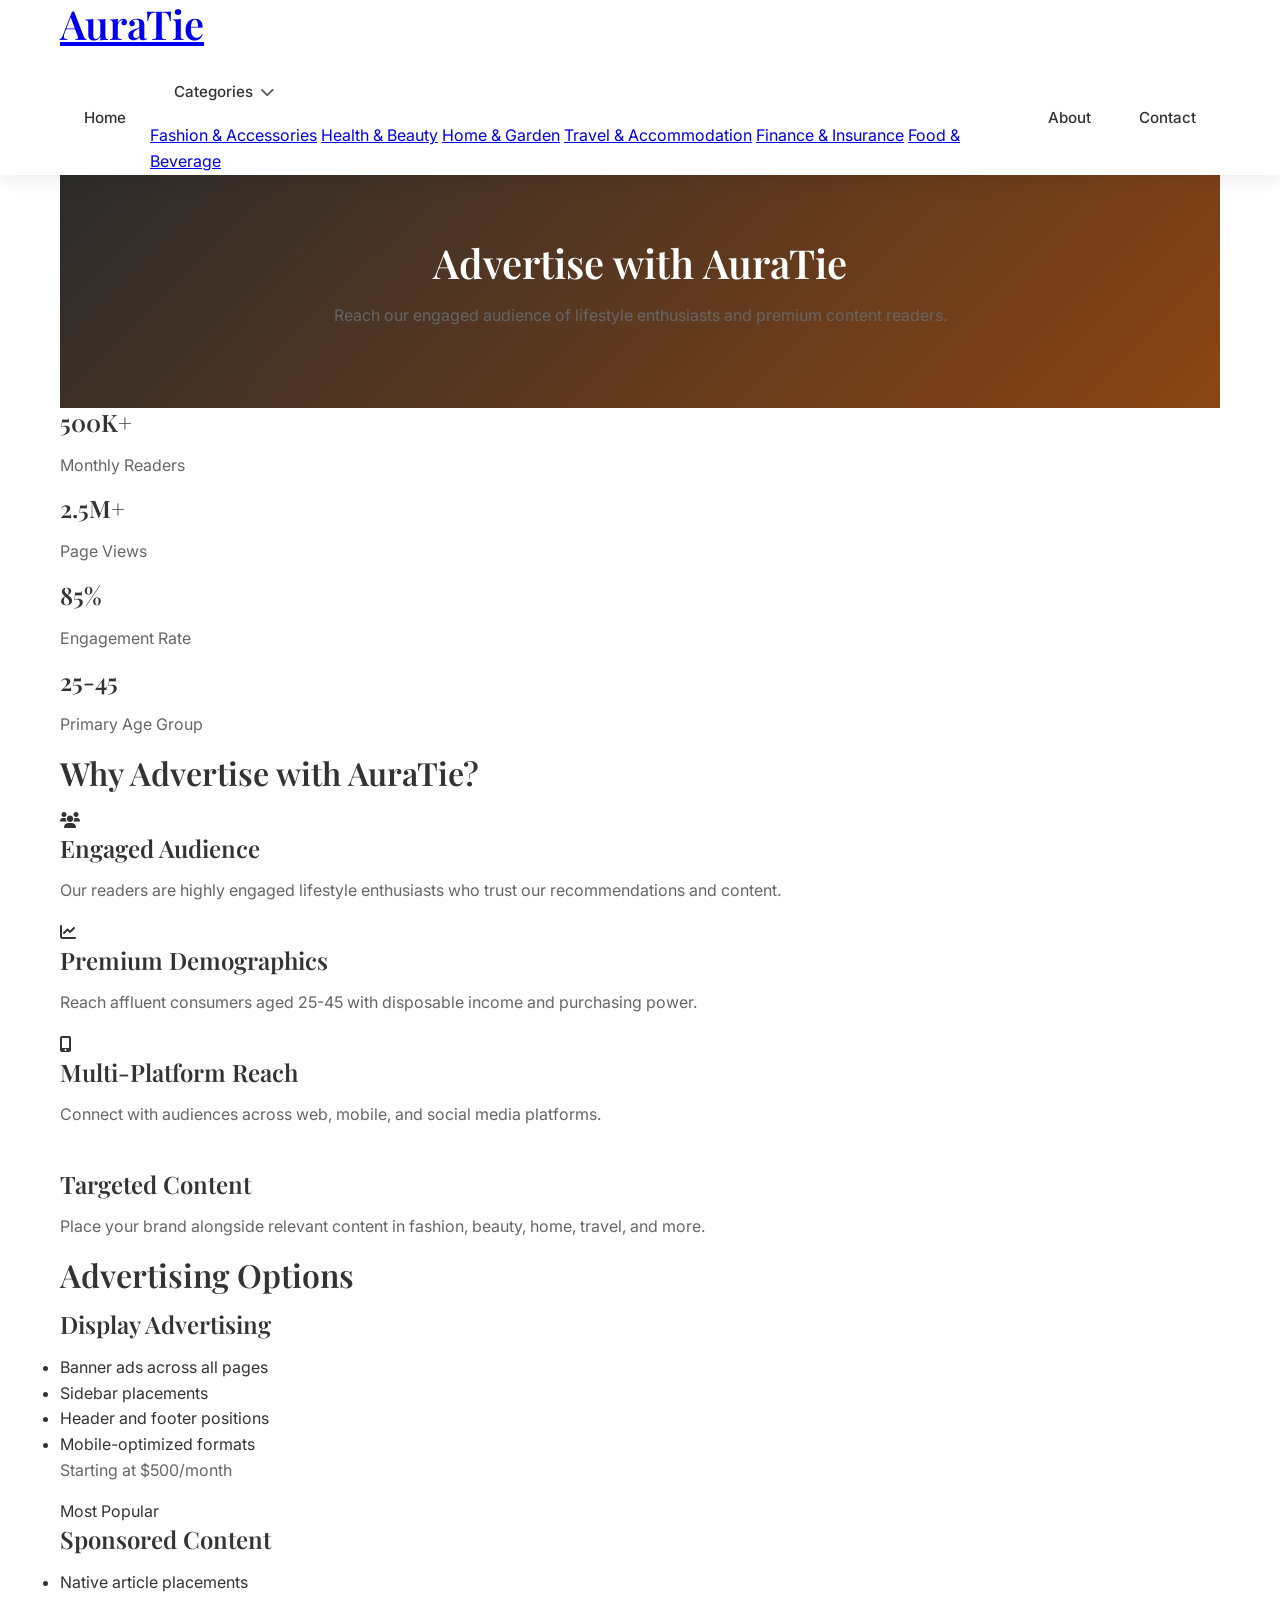
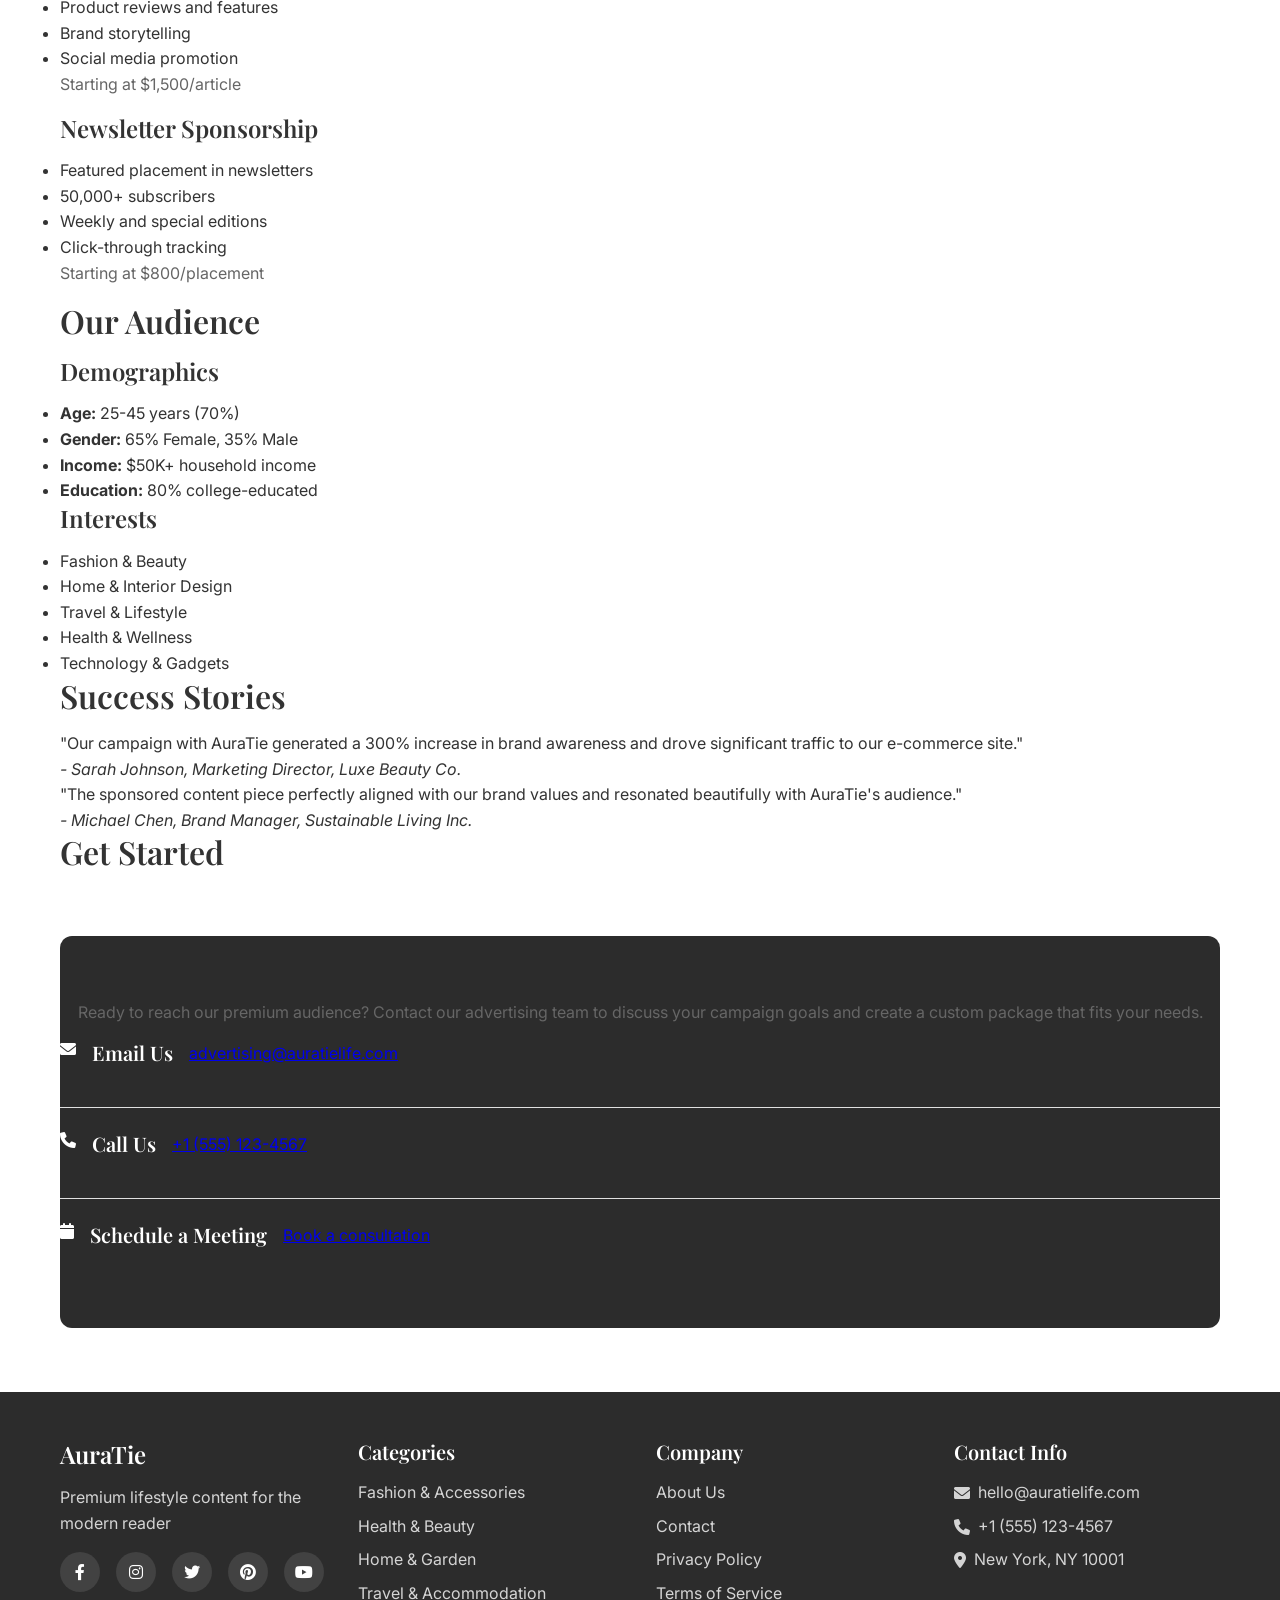
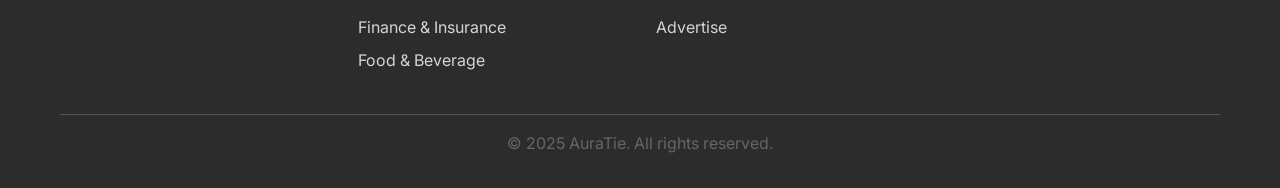
<file: advertise.html>
<!DOCTYPE html>
<html lang="en">
<head>
    <meta charset="UTF-8">
    <meta name="viewport" content="width=device-width, initial-scale=1.0">
    <title>Advertise with Us - AuraTie</title>
    <link rel="stylesheet" href="styles/main.css">
    <link rel="stylesheet" href="styles/pages.css">
    <link rel="preconnect" href="https://fonts.googleapis.com">
    <link rel="preconnect" href="https://fonts.gstatic.com" crossorigin>
    <link href="https://fonts.googleapis.com/css2?family=Playfair+Display:wght@400;500;600;700&family=Inter:wght@300;400;500;600&display=swap" rel="stylesheet">
    <link rel="stylesheet" href="https://cdnjs.cloudflare.com/ajax/libs/font-awesome/6.0.0/css/all.min.css">
</head>
<body>
    <!-- Header -->
    <header class="header">
        <div class="container">
            <nav class="nav">
                <div class="nav-brand">
                    <h1><a href="index.html">AuraTie</a></h1>
                </div>
                <div class="nav-menu">
                    <a href="index.html" class="nav-link">Home</a>
                    <div class="nav-dropdown">
                        <a href="#" class="nav-link dropdown-toggle">Categories <i class="fas fa-chevron-down"></i></a>
                        <div class="dropdown-menu">
                            <a href="category.html?cat=fashion" class="dropdown-item">Fashion & Accessories</a>
                            <a href="category.html?cat=health" class="dropdown-item">Health & Beauty</a>
                            <a href="category.html?cat=home" class="dropdown-item">Home & Garden</a>
                            <a href="category.html?cat=travel" class="dropdown-item">Travel & Accommodation</a>
                            <a href="category.html?cat=finance" class="dropdown-item">Finance & Insurance</a>
                            <a href="category.html?cat=food" class="dropdown-item">Food & Beverage</a>
                        </div>
                    </div>
                    <a href="about.html" class="nav-link">About</a>
                    <a href="contact.html" class="nav-link">Contact</a>
                </div>
            </nav>
        </div>
    </header>

    <!-- Main Content -->
    <main class="main-content">
        <div class="container">
            <div class="page-header">
                <h1>Advertise with AuraTie</h1>
                <p class="lead">Reach our engaged audience of lifestyle enthusiasts and premium content readers.</p>
            </div>

            <div class="advertising-hero">
                <div class="stats-grid">
                    <div class="stat-item">
                        <h3>500K+</h3>
                        <p>Monthly Readers</p>
                    </div>
                    <div class="stat-item">
                        <h3>2.5M+</h3>
                        <p>Page Views</p>
                    </div>
                    <div class="stat-item">
                        <h3>85%</h3>
                        <p>Engagement Rate</p>
                    </div>
                    <div class="stat-item">
                        <h3>25-45</h3>
                        <p>Primary Age Group</p>
                    </div>
                </div>
            </div>

            <div class="content-section">
                <h2>Why Advertise with AuraTie?</h2>
                <div class="features-grid">
                    <div class="feature-item">
                        <i class="fas fa-users"></i>
                        <h3>Engaged Audience</h3>
                        <p>Our readers are highly engaged lifestyle enthusiasts who trust our recommendations and content.</p>
                    </div>
                    <div class="feature-item">
                        <i class="fas fa-chart-line"></i>
                        <h3>Premium Demographics</h3>
                        <p>Reach affluent consumers aged 25-45 with disposable income and purchasing power.</p>
                    </div>
                    <div class="feature-item">
                        <i class="fas fa-mobile-alt"></i>
                        <h3>Multi-Platform Reach</h3>
                        <p>Connect with audiences across web, mobile, and social media platforms.</p>
                    </div>
                    <div class="feature-item">
                        <i class="fas fa-target"></i>
                        <h3>Targeted Content</h3>
                        <p>Place your brand alongside relevant content in fashion, beauty, home, travel, and more.</p>
                    </div>
                </div>

                <h2>Advertising Options</h2>
                <div class="advertising-options">
                    <div class="option-card">
                        <h3>Display Advertising</h3>
                        <ul>
                            <li>Banner ads across all pages</li>
                            <li>Sidebar placements</li>
                            <li>Header and footer positions</li>
                            <li>Mobile-optimized formats</li>
                        </ul>
                        <p class="price">Starting at $500/month</p>
                    </div>
                    
                    <div class="option-card featured">
                        <div class="featured-badge">Most Popular</div>
                        <h3>Sponsored Content</h3>
                        <ul>
                            <li>Native article placements</li>
                            <li>Product reviews and features</li>
                            <li>Brand storytelling</li>
                            <li>Social media promotion</li>
                        </ul>
                        <p class="price">Starting at $1,500/article</p>
                    </div>
                    
                    <div class="option-card">
                        <h3>Newsletter Sponsorship</h3>
                        <ul>
                            <li>Featured placement in newsletters</li>
                            <li>50,000+ subscribers</li>
                            <li>Weekly and special editions</li>
                            <li>Click-through tracking</li>
                        </ul>
                        <p class="price">Starting at $800/placement</p>
                    </div>
                </div>

                <h2>Our Audience</h2>
                <div class="audience-info">
                    <div class="audience-section">
                        <h3>Demographics</h3>
                        <ul>
                            <li><strong>Age:</strong> 25-45 years (70%)</li>
                            <li><strong>Gender:</strong> 65% Female, 35% Male</li>
                            <li><strong>Income:</strong> $50K+ household income</li>
                            <li><strong>Education:</strong> 80% college-educated</li>
                        </ul>
                    </div>
                    
                    <div class="audience-section">
                        <h3>Interests</h3>
                        <ul>
                            <li>Fashion & Beauty</li>
                            <li>Home & Interior Design</li>
                            <li>Travel & Lifestyle</li>
                            <li>Health & Wellness</li>
                            <li>Technology & Gadgets</li>
                        </ul>
                    </div>
                </div>

                <h2>Success Stories</h2>
                <div class="testimonials">
                    <div class="testimonial">
                        <blockquote>
                            "Our campaign with AuraTie generated a 300% increase in brand awareness and drove significant traffic to our e-commerce site."
                        </blockquote>
                        <cite>- Sarah Johnson, Marketing Director, Luxe Beauty Co.</cite>
                    </div>
                    
                    <div class="testimonial">
                        <blockquote>
                            "The sponsored content piece perfectly aligned with our brand values and resonated beautifully with AuraTie's audience."
                        </blockquote>
                        <cite>- Michael Chen, Brand Manager, Sustainable Living Inc.</cite>
                    </div>
                </div>

                <h2>Get Started</h2>
                <div class="cta-section">
                    <p>Ready to reach our premium audience? Contact our advertising team to discuss your campaign goals and create a custom package that fits your needs.</p>
                    
                    <div class="contact-options">
                        <div class="contact-method">
                            <i class="fas fa-envelope"></i>
                            <h4>Email Us</h4>
                            <p><a href="mailto:advertising@auratielife.com">advertising@auratielife.com</a></p>
                        </div>
                        
                        <div class="contact-method">
                            <i class="fas fa-phone"></i>
                            <h4>Call Us</h4>
                            <p><a href="tel:+15551234567">+1 (555) 123-4567</a></p>
                        </div>
                        
                        <div class="contact-method">
                            <i class="fas fa-calendar"></i>
                            <h4>Schedule a Meeting</h4>
                            <p><a href="contact.html">Book a consultation</a></p>
                        </div>
                    </div>
                </div>
            </div>
        </div>
    </main>

    <!-- Footer -->
    <footer class="footer">
        <div class="container">
            <div class="footer-content">
                <div class="footer-section">
                    <div class="footer-logo">
                        <h3>AuraTie</h3>
                        <p>Premium lifestyle content for the modern reader</p>
                    </div>
                    <div class="social-links">
                        <a href="https://facebook.com/auratielife" target="_blank" rel="noopener noreferrer" aria-label="Facebook"><i class="fab fa-facebook-f"></i></a>
                        <a href="https://instagram.com/auratielife" target="_blank" rel="noopener noreferrer" aria-label="Instagram"><i class="fab fa-instagram"></i></a>
                        <a href="https://twitter.com/auratielife" target="_blank" rel="noopener noreferrer" aria-label="Twitter"><i class="fab fa-twitter"></i></a>
                        <a href="https://pinterest.com/auratielife" target="_blank" rel="noopener noreferrer" aria-label="Pinterest"><i class="fab fa-pinterest"></i></a>
                        <a href="https://youtube.com/@auratielife" target="_blank" rel="noopener noreferrer" aria-label="YouTube"><i class="fab fa-youtube"></i></a>
                    </div>
                </div>

                <div class="footer-section">
                    <h4>Categories</h4>
                    <ul>
                        <li><a href="category.html?cat=fashion">Fashion & Accessories</a></li>
                        <li><a href="category.html?cat=health">Health & Beauty</a></li>
                        <li><a href="category.html?cat=home">Home & Garden</a></li>
                        <li><a href="category.html?cat=travel">Travel & Accommodation</a></li>
                        <li><a href="category.html?cat=finance">Finance & Insurance</a></li>
                        <li><a href="category.html?cat=food">Food & Beverage</a></li>
                    </ul>
                </div>

                <div class="footer-section">
                    <h4>Company</h4>
                    <ul>
                        <li><a href="about.html">About Us</a></li>
                        <li><a href="contact.html">Contact</a></li>
                        <li><a href="privacy.html">Privacy Policy</a></li>
                        <li><a href="terms.html">Terms of Service</a></li>
                        <li><a href="advertise.html">Advertise</a></li>
                    </ul>
                </div>

                <div class="footer-section">
                    <h4>Contact Info</h4>
                    <div class="contact-info">
                        <p><i class="fas fa-envelope"></i> hello@auratielife.com</p>
                        <p><i class="fas fa-phone"></i> +1 (555) 123-4567</p>
                        <p><i class="fas fa-map-marker-alt"></i> New York, NY 10001</p>
                    </div>
                </div>
            </div>

            <div class="footer-bottom">
                <p>&copy; 2025 AuraTie. All rights reserved.</p>
            </div>
        </div>
    </footer>

    <script src="scripts/main.js"></script>
</body>
</html>
</file>
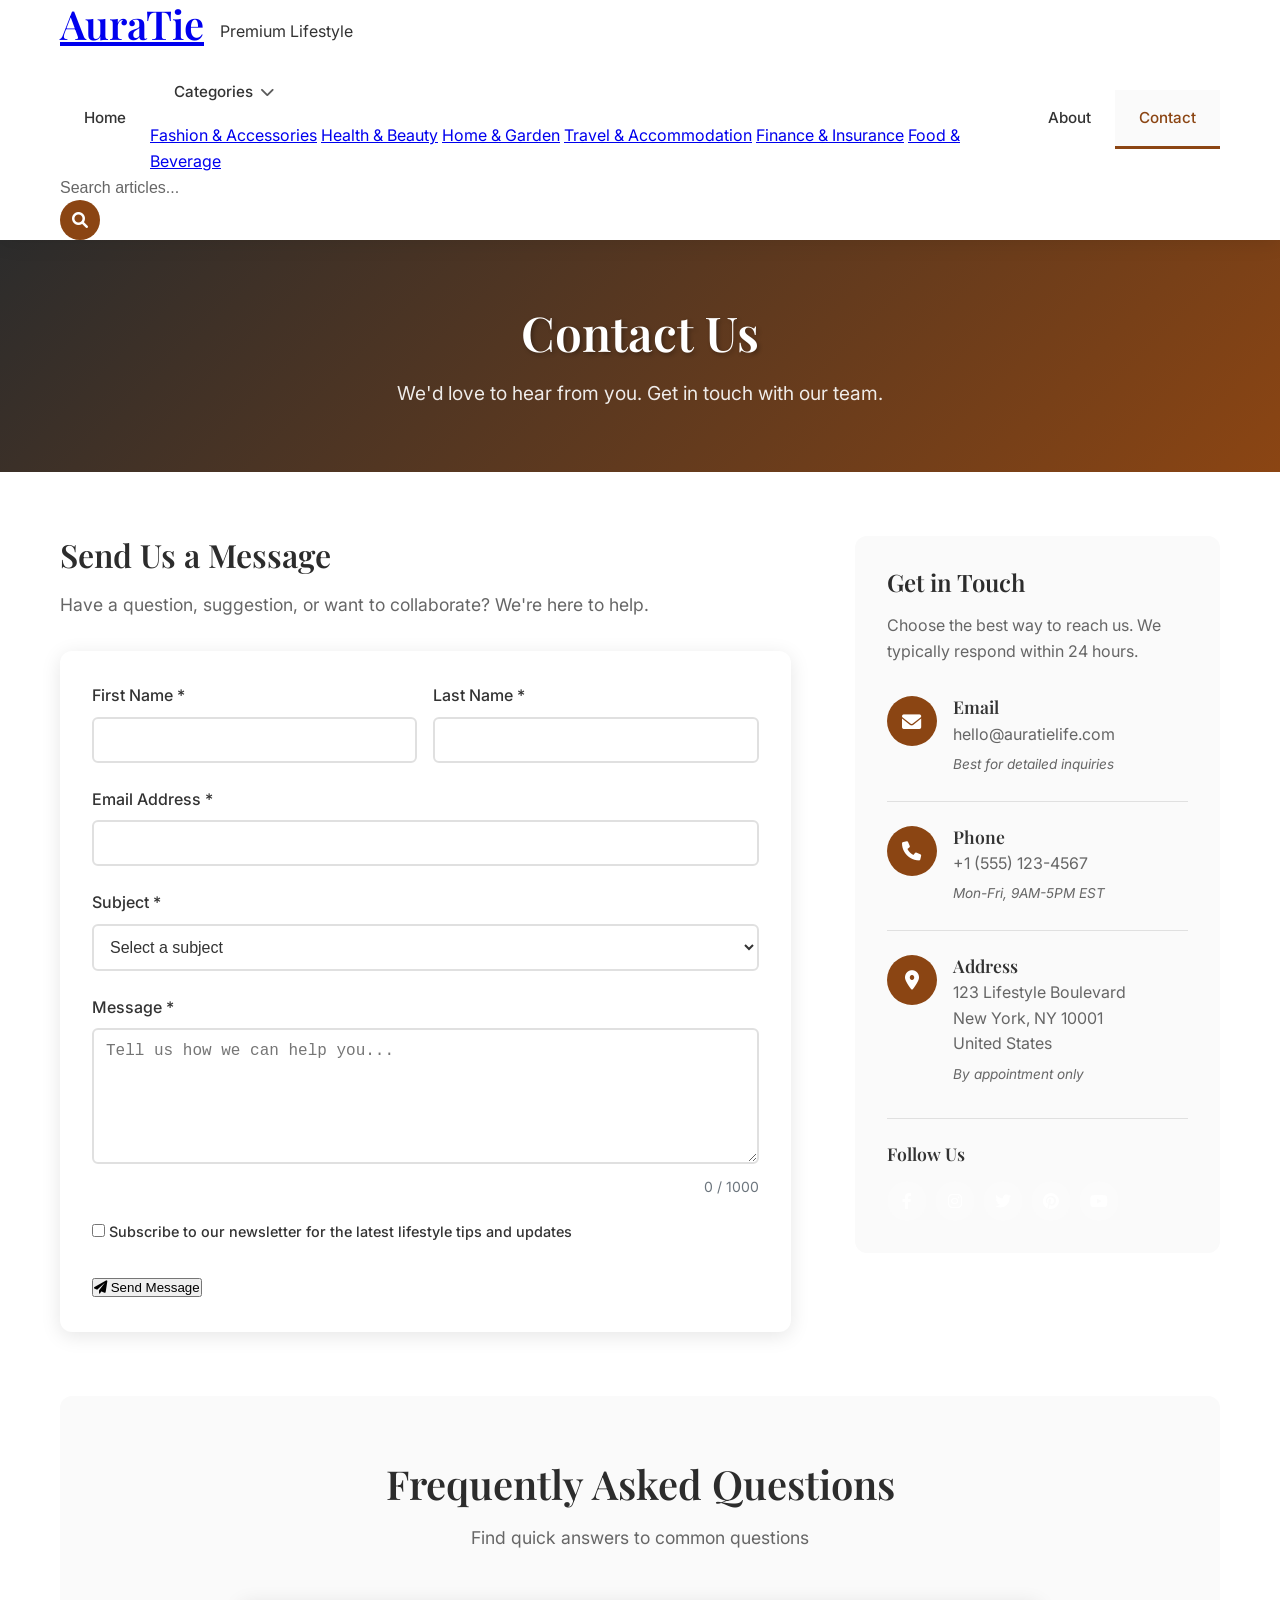
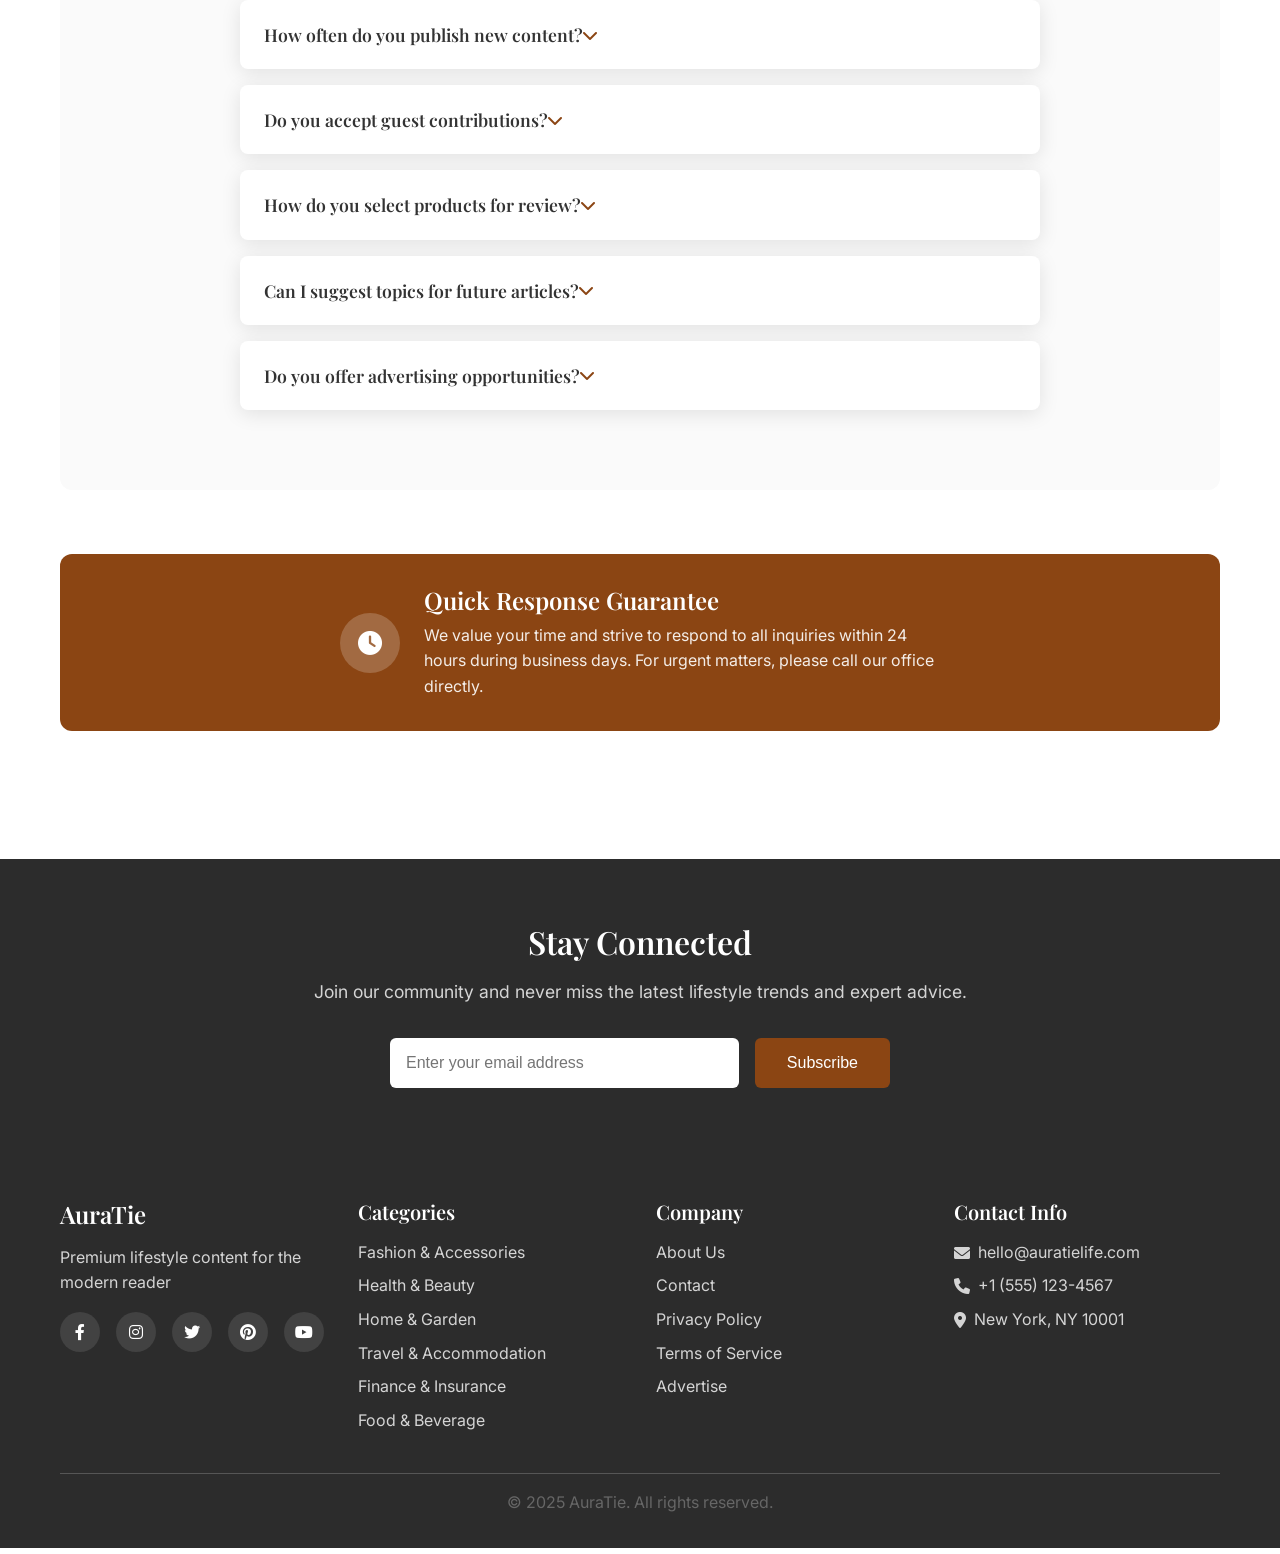
<file: contact.html>
<!DOCTYPE html>
<html lang="en">
<head>
    <meta charset="UTF-8">
    <meta name="viewport" content="width=device-width, initial-scale=1.0">
    <title>Contact Us - AuraTie</title>
    <link rel="stylesheet" href="styles/main.css">
    <link rel="stylesheet" href="styles/pages.css">
    <link rel="preconnect" href="https://fonts.googleapis.com">
    <link rel="preconnect" href="https://fonts.gstatic.com" crossorigin>
    <link href="https://fonts.googleapis.com/css2?family=Playfair+Display:wght@400;500;600;700&family=Inter:wght@300;400;500;600&display=swap" rel="stylesheet">
    <link rel="stylesheet" href="https://cdnjs.cloudflare.com/ajax/libs/font-awesome/6.0.0/css/all.min.css">
</head>
<body>
    <!-- Header -->
    <header class="header">
        <div class="container">
            <nav class="nav">
                <div class="logo">
                    <h1><a href="index.html">AuraTie</a></h1>
                    <span class="logo-subtitle">Premium Lifestyle</span>
                </div>
                
                <div class="nav-menu" id="navMenu">
                    <a href="index.html" class="nav-link">Home</a>
                    <div class="dropdown">
                        <a href="#" class="nav-link dropdown-toggle">Categories <i class="fas fa-chevron-down"></i></a>
                        <div class="dropdown-menu">
                            <a href="category.html?cat=fashion" class="dropdown-item">Fashion & Accessories</a>
                            <a href="category.html?cat=health" class="dropdown-item">Health & Beauty</a>
                            <a href="category.html?cat=home" class="dropdown-item">Home & Garden</a>
                            <a href="category.html?cat=travel" class="dropdown-item">Travel & Accommodation</a>
                            <a href="category.html?cat=finance" class="dropdown-item">Finance & Insurance</a>
                            <a href="category.html?cat=food" class="dropdown-item">Food & Beverage</a>
                        </div>
                    </div>
                    <a href="about.html" class="nav-link">About</a>
                    <a href="contact.html" class="nav-link active">Contact</a>
                </div>

                <div class="nav-actions">
                    <div class="search-container">
                        <input type="text" id="searchInput" placeholder="Search articles..." class="search-input">
                        <button class="search-btn" onclick="performSearch()">
                            <i class="fas fa-search"></i>
                        </button>
                    </div>
                    <button class="mobile-menu-btn" id="mobileMenuBtn">
                        <i class="fas fa-bars"></i>
                    </button>
                </div>
            </nav>
        </div>
    </header>

    <!-- Page Header -->
    <section class="page-header">
        <div class="container">
            <div class="page-header-content">
                <h1 class="page-title">Contact Us</h1>
                <p class="page-subtitle">We'd love to hear from you. Get in touch with our team.</p>
            </div>
        </div>
    </section>

    <!-- Contact Content -->
    <main class="page-main">
        <div class="container">
            <!-- Contact Form Section -->
            <section class="contact-section">
                <div class="contact-layout">
                    <div class="contact-form-container">
                        <h2>Send Us a Message</h2>
                        <p>Have a question, suggestion, or want to collaborate? We're here to help.</p>
                        
                        <form class="contact-form" id="contactForm">
                            <div class="form-row">
                                <div class="form-group">
                                    <label for="firstName">First Name *</label>
                                    <input type="text" id="firstName" name="firstName" required>
                                </div>
                                <div class="form-group">
                                    <label for="lastName">Last Name *</label>
                                    <input type="text" id="lastName" name="lastName" required>
                                </div>
                            </div>
                            
                            <div class="form-group">
                                <label for="email">Email Address *</label>
                                <input type="email" id="email" name="email" required>
                            </div>
                            
                            <div class="form-group">
                                <label for="subject">Subject *</label>
                                <select id="subject" name="subject" required>
                                    <option value="">Select a subject</option>
                                    <option value="general">General Inquiry</option>
                                    <option value="collaboration">Collaboration</option>
                                    <option value="feedback">Feedback</option>
                                    <option value="technical">Technical Support</option>
                                    <option value="press">Press Inquiry</option>
                                    <option value="other">Other</option>
                                </select>
                            </div>
                            
                            <div class="form-group">
                                <label for="message">Message *</label>
                                <textarea id="message" name="message" rows="6" placeholder="Tell us how we can help you..." required></textarea>
                            </div>
                            
                            <div class="form-group checkbox-group">
                                <label class="checkbox-label">
                                    <input type="checkbox" id="newsletter" name="newsletter">
                                    <span class="checkmark"></span>
                                    Subscribe to our newsletter for the latest lifestyle tips and updates
                                </label>
                            </div>
                            
                            <button type="submit" class="btn-primary">
                                <i class="fas fa-paper-plane"></i>
                                Send Message
                            </button>
                        </form>
                    </div>
                    
                    <div class="contact-info-container">
                        <h3>Get in Touch</h3>
                        <p>Choose the best way to reach us. We typically respond within 24 hours.</p>
                        
                        <div class="contact-methods">
                            <div class="contact-method">
                                <div class="method-icon">
                                    <i class="fas fa-envelope"></i>
                                </div>
                                <div class="method-content">
                                    <h4>Email</h4>
                                    <p>hello@auratielife.com</p>
                                    <span class="method-note">Best for detailed inquiries</span>
                                </div>
                            </div>
                            
                            <div class="contact-method">
                                <div class="method-icon">
                                    <i class="fas fa-phone"></i>
                                </div>
                                <div class="method-content">
                                    <h4>Phone</h4>
                                    <p>+1 (555) 123-4567</p>
                                    <span class="method-note">Mon-Fri, 9AM-5PM EST</span>
                                </div>
                            </div>
                            
                            <div class="contact-method">
                                <div class="method-icon">
                                    <i class="fas fa-map-marker-alt"></i>
                                </div>
                                <div class="method-content">
                                    <h4>Address</h4>
                                    <p>123 Lifestyle Boulevard<br>New York, NY 10001<br>United States</p>
                                    <span class="method-note">By appointment only</span>
                                </div>
                            </div>
                        </div>
                        
                        <div class="social-contact">
                            <h4>Follow Us</h4>
                            <div class="social-links">
                                <a href="https://facebook.com/auratielife" target="_blank" rel="noopener noreferrer" aria-label="Facebook"><i class="fab fa-facebook-f"></i></a>
                                <a href="https://instagram.com/auratielife" target="_blank" rel="noopener noreferrer" aria-label="Instagram"><i class="fab fa-instagram"></i></a>
                                <a href="https://twitter.com/auratielife" target="_blank" rel="noopener noreferrer" aria-label="Twitter"><i class="fab fa-twitter"></i></a>
                                <a href="https://pinterest.com/auratielife" target="_blank" rel="noopener noreferrer" aria-label="Pinterest"><i class="fab fa-pinterest"></i></a>
                                <a href="https://youtube.com/@auratielife" target="_blank" rel="noopener noreferrer" aria-label="YouTube"><i class="fab fa-youtube"></i></a>
                            </div>
                        </div>
                    </div>
                </div>
            </section>

            <!-- FAQ Section -->
            <section class="faq-section">
                <div class="section-header">
                    <h2>Frequently Asked Questions</h2>
                    <p>Find quick answers to common questions</p>
                </div>
                
                <div class="faq-container">
                    <div class="faq-item">
                        <div class="faq-question" onclick="toggleFAQ(this)">
                            <h4>How often do you publish new content?</h4>
                            <i class="fas fa-chevron-down"></i>
                        </div>
                        <div class="faq-answer">
                            <p>We publish new articles and reviews regularly throughout the week. Our editorial calendar ensures fresh content across all six categories, with major feature articles published twice weekly and smaller updates daily.</p>
                        </div>
                    </div>
                    
                    <div class="faq-item">
                        <div class="faq-question" onclick="toggleFAQ(this)">
                            <h4>Do you accept guest contributions?</h4>
                            <i class="fas fa-chevron-down"></i>
                        </div>
                        <div class="faq-answer">
                            <p>Yes! We welcome guest contributions from experts in lifestyle, fashion, health, home design, travel, finance, and food. Please contact us with your proposed topic and credentials for consideration.</p>
                        </div>
                    </div>
                    
                    <div class="faq-item">
                        <div class="faq-question" onclick="toggleFAQ(this)">
                            <h4>How do you select products for review?</h4>
                            <i class="fas fa-chevron-down"></i>
                        </div>
                        <div class="faq-answer">
                            <p>Our product selection process prioritizes quality, innovation, and reader interest. We test products extensively and only recommend items we genuinely believe in. Our reviews are unbiased and based on thorough evaluation.</p>
                        </div>
                    </div>
                    
                    <div class="faq-item">
                        <div class="faq-question" onclick="toggleFAQ(this)">
                            <h4>Can I suggest topics for future articles?</h4>
                            <i class="fas fa-chevron-down"></i>
                        </div>
                        <div class="faq-answer">
                            <p>Absolutely! We love hearing from our readers about topics they'd like to see covered. Send us your suggestions through the contact form above, and our editorial team will consider them for future content.</p>
                        </div>
                    </div>
                    
                    <div class="faq-item">
                        <div class="faq-question" onclick="toggleFAQ(this)">
                            <h4>Do you offer advertising opportunities?</h4>
                            <i class="fas fa-chevron-down"></i>
                        </div>
                        <div class="faq-answer">
                            <p>Yes, we offer various advertising and partnership opportunities for brands that align with our values and quality standards. Please contact us with "Press Inquiry" as the subject for more information about our media kit and rates.</p>
                        </div>
                    </div>
                </div>
            </section>

            <!-- Response Time -->
            <section class="response-section">
                <div class="response-content">
                    <div class="response-icon">
                        <i class="fas fa-clock"></i>
                    </div>
                    <div class="response-text">
                        <h3>Quick Response Guarantee</h3>
                        <p>We value your time and strive to respond to all inquiries within 24 hours during business days. For urgent matters, please call our office directly.</p>
                    </div>
                </div>
            </section>
        </div>
    </main>

    <!-- Newsletter Section -->
    <section class="newsletter">
        <div class="container">
            <div class="newsletter-content">
                <h2>Stay Connected</h2>
                <p>Join our community and never miss the latest lifestyle trends and expert advice.</p>
                <form class="newsletter-form">
                    <input type="email" placeholder="Enter your email address" required>
                    <button type="submit">Subscribe</button>
                </form>
            </div>
        </div>
    </section>

    <!-- Footer -->
    <footer class="footer">
        <div class="container">
            <div class="footer-content">
                <div class="footer-section">
                    <div class="footer-logo">
                        <h3>AuraTie</h3>
                        <p>Premium lifestyle content for the modern reader</p>
                    </div>
                    <div class="social-links">
                        <a href="https://facebook.com/auratielife" target="_blank" rel="noopener noreferrer" aria-label="Facebook"><i class="fab fa-facebook-f"></i></a>
                        <a href="https://instagram.com/auratielife" target="_blank" rel="noopener noreferrer" aria-label="Instagram"><i class="fab fa-instagram"></i></a>
                        <a href="https://twitter.com/auratielife" target="_blank" rel="noopener noreferrer" aria-label="Twitter"><i class="fab fa-twitter"></i></a>
                        <a href="https://pinterest.com/auratielife" target="_blank" rel="noopener noreferrer" aria-label="Pinterest"><i class="fab fa-pinterest"></i></a>
                        <a href="https://youtube.com/@auratielife" target="_blank" rel="noopener noreferrer" aria-label="YouTube"><i class="fab fa-youtube"></i></a>
                    </div>
                </div>

                <div class="footer-section">
                    <h4>Categories</h4>
                    <ul>
                        <li><a href="category.html?cat=fashion">Fashion & Accessories</a></li>
                        <li><a href="category.html?cat=health">Health & Beauty</a></li>
                        <li><a href="category.html?cat=home">Home & Garden</a></li>
                        <li><a href="category.html?cat=travel">Travel & Accommodation</a></li>
                        <li><a href="category.html?cat=finance">Finance & Insurance</a></li>
                        <li><a href="category.html?cat=food">Food & Beverage</a></li>
                    </ul>
                </div>

                <div class="footer-section">
                    <h4>Company</h4>
                    <ul>
                        <li><a href="about.html">About Us</a></li>
                        <li><a href="contact.html">Contact</a></li>
                        <li><a href="privacy.html">Privacy Policy</a></li>
                        <li><a href="terms.html">Terms of Service</a></li>
                        <li><a href="advertise.html">Advertise</a></li>
                    </ul>
                </div>

                <div class="footer-section">
                    <h4>Contact Info</h4>
                    <div class="contact-info">
                        <p><i class="fas fa-envelope"></i> hello@auratielife.com</p>
                        <p><i class="fas fa-phone"></i> +1 (555) 123-4567</p>
                        <p><i class="fas fa-map-marker-alt"></i> New York, NY 10001</p>
                    </div>
                </div>
            </div>

            <div class="footer-bottom">
                <p>&copy; 2025 AuraTie. All rights reserved.</p>
            </div>
        </div>
    </footer>

    <script src="scripts/main.js"></script>
    <script src="scripts/contact.js"></script>
</body>
</html>
</file>
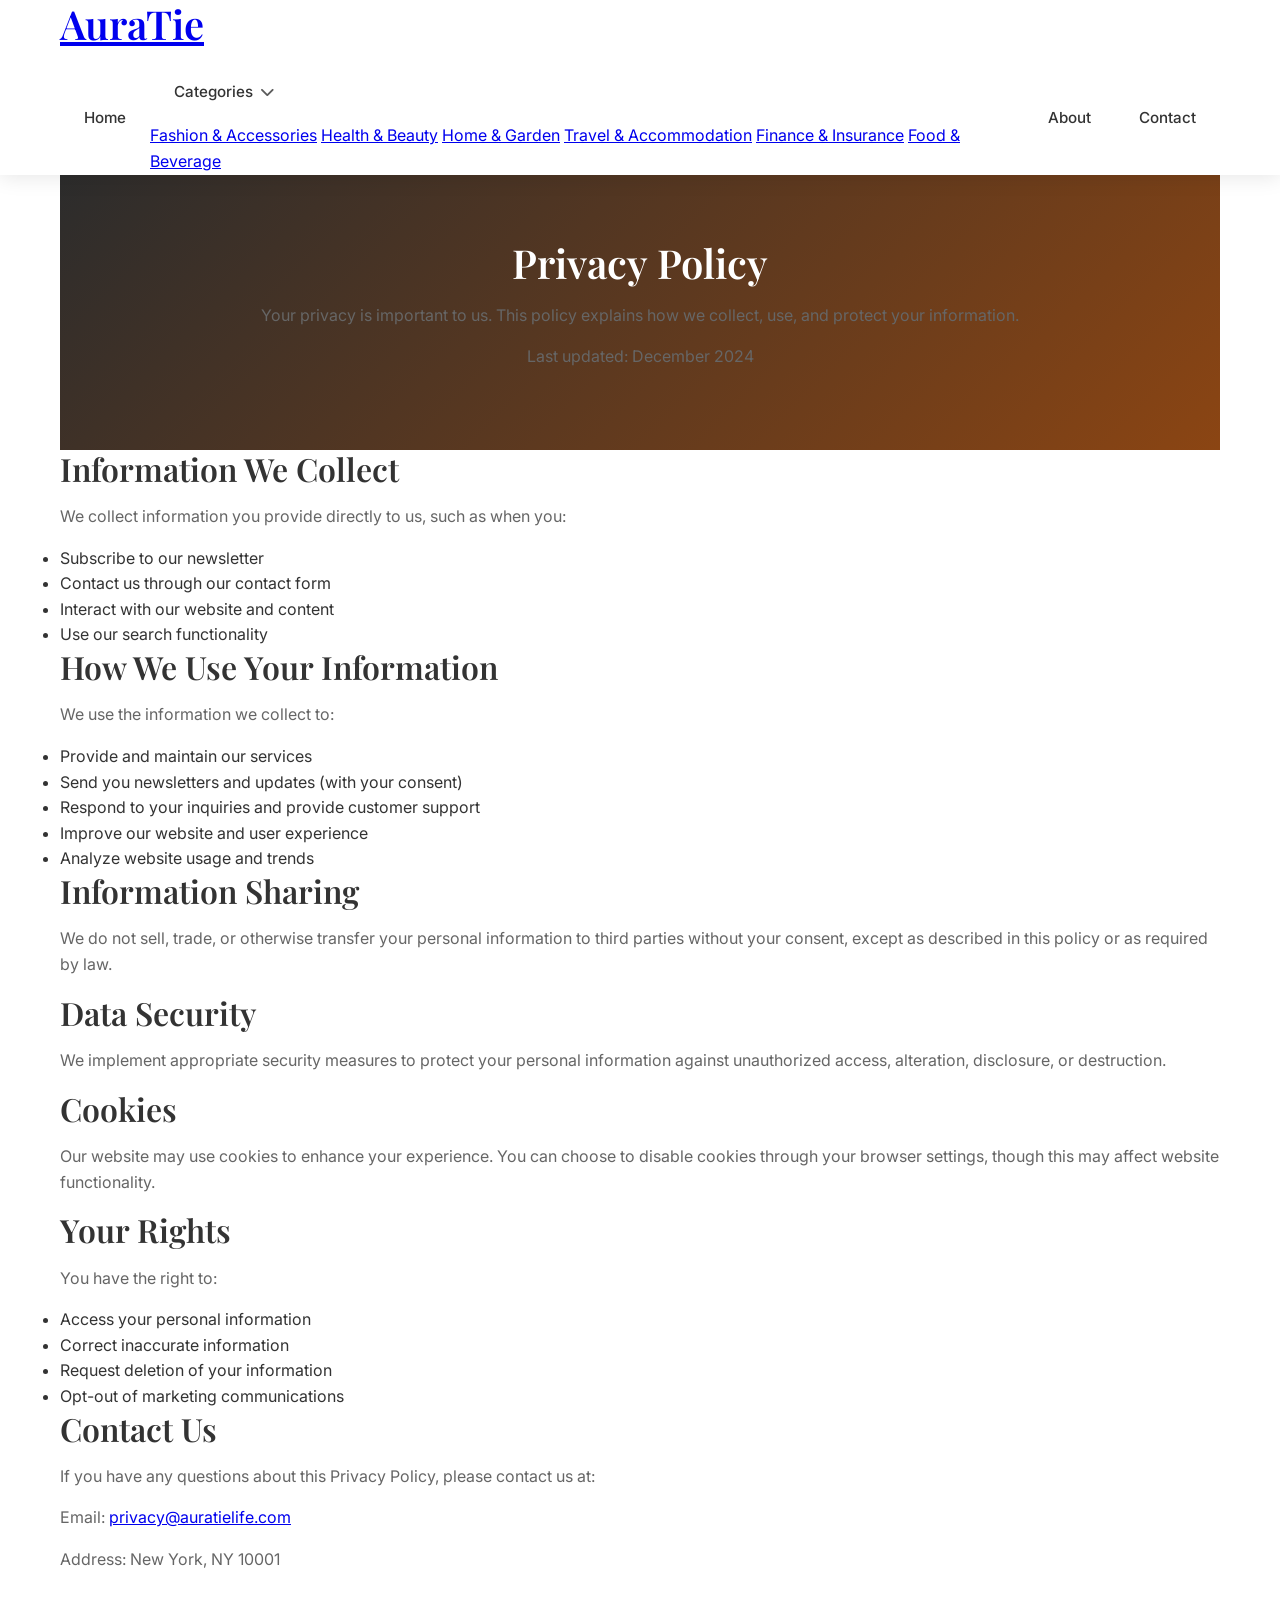
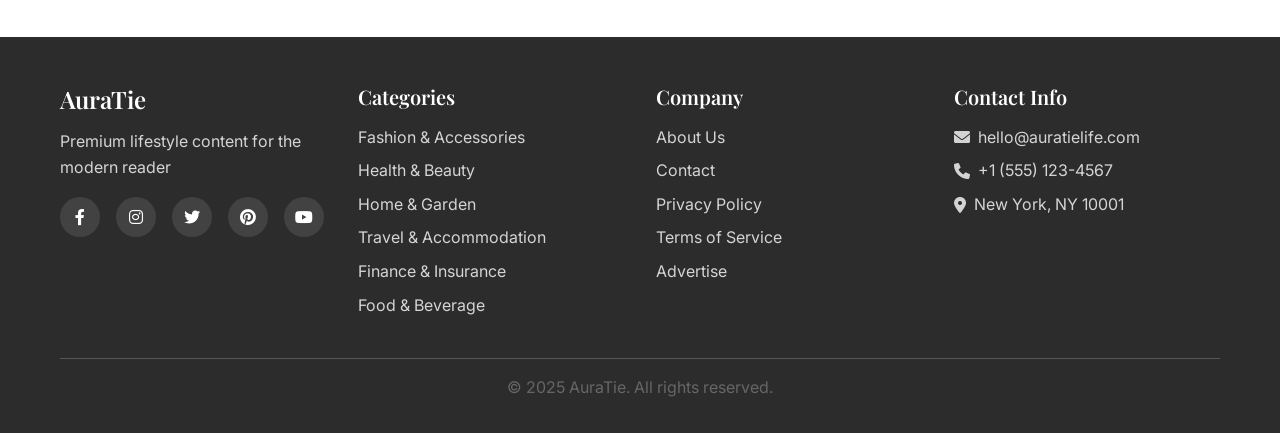
<file: privacy.html>
<!DOCTYPE html>
<html lang="en">
<head>
    <meta charset="UTF-8">
    <meta name="viewport" content="width=device-width, initial-scale=1.0">
    <title>Privacy Policy - AuraTie</title>
    <link rel="stylesheet" href="styles/main.css">
    <link rel="stylesheet" href="styles/pages.css">
    <link rel="preconnect" href="https://fonts.googleapis.com">
    <link rel="preconnect" href="https://fonts.gstatic.com" crossorigin>
    <link href="https://fonts.googleapis.com/css2?family=Playfair+Display:wght@400;500;600;700&family=Inter:wght@300;400;500;600&display=swap" rel="stylesheet">
    <link rel="stylesheet" href="https://cdnjs.cloudflare.com/ajax/libs/font-awesome/6.0.0/css/all.min.css">
</head>
<body>
    <!-- Header -->
    <header class="header">
        <div class="container">
            <nav class="nav">
                <div class="nav-brand">
                    <h1><a href="index.html">AuraTie</a></h1>
                </div>
                <div class="nav-menu">
                    <a href="index.html" class="nav-link">Home</a>
                    <div class="nav-dropdown">
                        <a href="#" class="nav-link dropdown-toggle">Categories <i class="fas fa-chevron-down"></i></a>
                        <div class="dropdown-menu">
                            <a href="category.html?cat=fashion" class="dropdown-item">Fashion & Accessories</a>
                            <a href="category.html?cat=health" class="dropdown-item">Health & Beauty</a>
                            <a href="category.html?cat=home" class="dropdown-item">Home & Garden</a>
                            <a href="category.html?cat=travel" class="dropdown-item">Travel & Accommodation</a>
                            <a href="category.html?cat=finance" class="dropdown-item">Finance & Insurance</a>
                            <a href="category.html?cat=food" class="dropdown-item">Food & Beverage</a>
                        </div>
                    </div>
                    <a href="about.html" class="nav-link">About</a>
                    <a href="contact.html" class="nav-link">Contact</a>
                </div>
            </nav>
        </div>
    </header>

    <!-- Main Content -->
    <main class="main-content">
        <div class="container">
            <div class="page-header">
                <h1>Privacy Policy</h1>
                <p class="lead">Your privacy is important to us. This policy explains how we collect, use, and protect your information.</p>
                <p class="text-muted">Last updated: December 2024</p>
            </div>

            <div class="content-section">
                <h2>Information We Collect</h2>
                <p>We collect information you provide directly to us, such as when you:</p>
                <ul>
                    <li>Subscribe to our newsletter</li>
                    <li>Contact us through our contact form</li>
                    <li>Interact with our website and content</li>
                    <li>Use our search functionality</li>
                </ul>

                <h2>How We Use Your Information</h2>
                <p>We use the information we collect to:</p>
                <ul>
                    <li>Provide and maintain our services</li>
                    <li>Send you newsletters and updates (with your consent)</li>
                    <li>Respond to your inquiries and provide customer support</li>
                    <li>Improve our website and user experience</li>
                    <li>Analyze website usage and trends</li>
                </ul>

                <h2>Information Sharing</h2>
                <p>We do not sell, trade, or otherwise transfer your personal information to third parties without your consent, except as described in this policy or as required by law.</p>

                <h2>Data Security</h2>
                <p>We implement appropriate security measures to protect your personal information against unauthorized access, alteration, disclosure, or destruction.</p>

                <h2>Cookies</h2>
                <p>Our website may use cookies to enhance your experience. You can choose to disable cookies through your browser settings, though this may affect website functionality.</p>

                <h2>Your Rights</h2>
                <p>You have the right to:</p>
                <ul>
                    <li>Access your personal information</li>
                    <li>Correct inaccurate information</li>
                    <li>Request deletion of your information</li>
                    <li>Opt-out of marketing communications</li>
                </ul>

                <h2>Contact Us</h2>
                <p>If you have any questions about this Privacy Policy, please contact us at:</p>
                <p>Email: <a href="mailto:privacy@auratielife.com">privacy@auratielife.com</a></p>
                <p>Address: New York, NY 10001</p>
            </div>
        </div>
    </main>

    <!-- Footer -->
    <footer class="footer">
        <div class="container">
            <div class="footer-content">
                <div class="footer-section">
                    <div class="footer-logo">
                        <h3>AuraTie</h3>
                        <p>Premium lifestyle content for the modern reader</p>
                    </div>
                    <div class="social-links">
                        <a href="https://facebook.com/auratielife" target="_blank" rel="noopener noreferrer" aria-label="Facebook"><i class="fab fa-facebook-f"></i></a>
                        <a href="https://instagram.com/auratielife" target="_blank" rel="noopener noreferrer" aria-label="Instagram"><i class="fab fa-instagram"></i></a>
                        <a href="https://twitter.com/auratielife" target="_blank" rel="noopener noreferrer" aria-label="Twitter"><i class="fab fa-twitter"></i></a>
                        <a href="https://pinterest.com/auratielife" target="_blank" rel="noopener noreferrer" aria-label="Pinterest"><i class="fab fa-pinterest"></i></a>
                        <a href="https://youtube.com/@auratielife" target="_blank" rel="noopener noreferrer" aria-label="YouTube"><i class="fab fa-youtube"></i></a>
                    </div>
                </div>

                <div class="footer-section">
                    <h4>Categories</h4>
                    <ul>
                        <li><a href="category.html?cat=fashion">Fashion & Accessories</a></li>
                        <li><a href="category.html?cat=health">Health & Beauty</a></li>
                        <li><a href="category.html?cat=home">Home & Garden</a></li>
                        <li><a href="category.html?cat=travel">Travel & Accommodation</a></li>
                        <li><a href="category.html?cat=finance">Finance & Insurance</a></li>
                        <li><a href="category.html?cat=food">Food & Beverage</a></li>
                    </ul>
                </div>

                <div class="footer-section">
                    <h4>Company</h4>
                    <ul>
                        <li><a href="about.html">About Us</a></li>
                        <li><a href="contact.html">Contact</a></li>
                        <li><a href="privacy.html">Privacy Policy</a></li>
                        <li><a href="terms.html">Terms of Service</a></li>
                        <li><a href="advertise.html">Advertise</a></li>
                    </ul>
                </div>

                <div class="footer-section">
                    <h4>Contact Info</h4>
                    <div class="contact-info">
                        <p><i class="fas fa-envelope"></i> hello@auratielife.com</p>
                        <p><i class="fas fa-phone"></i> +1 (555) 123-4567</p>
                        <p><i class="fas fa-map-marker-alt"></i> New York, NY 10001</p>
                    </div>
                </div>
            </div>

            <div class="footer-bottom">
                <p>&copy; 2025 AuraTie. All rights reserved.</p>
            </div>
        </div>
    </footer>

    <script src="scripts/main.js"></script>
</body>
</html>
</file>
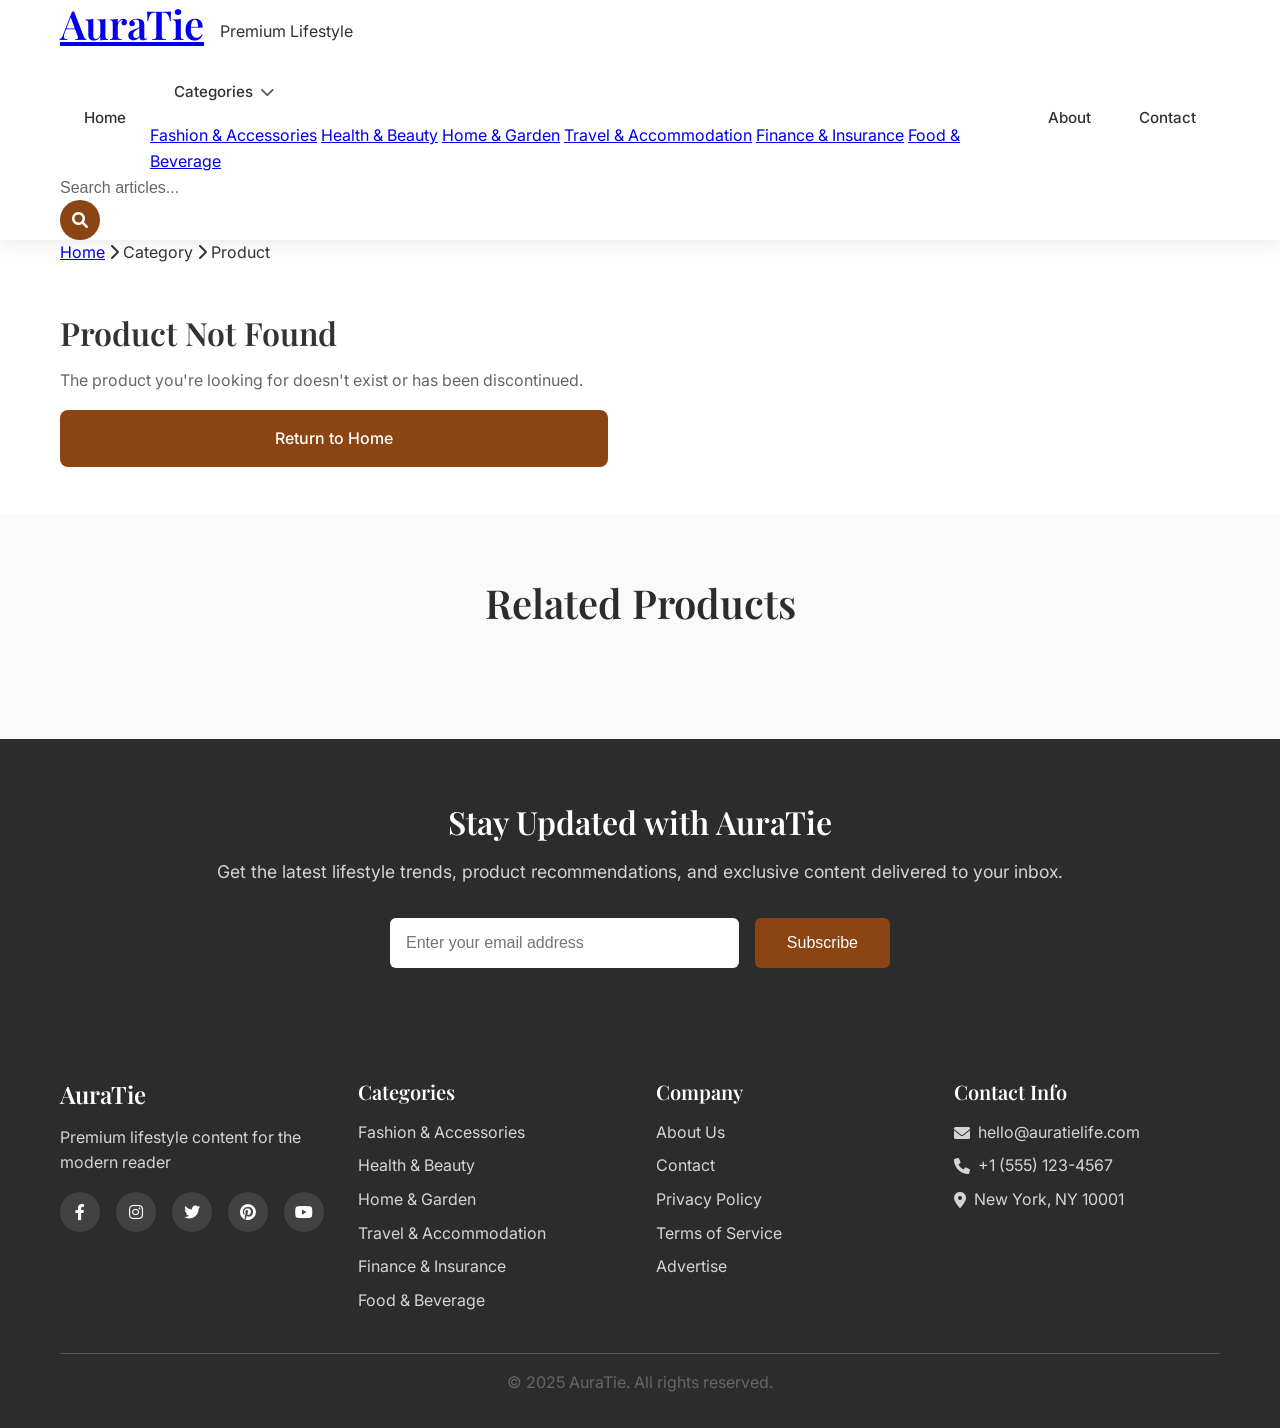
<file: product.html>
<!DOCTYPE html>
<html lang="en">
<head>
    <meta charset="UTF-8">
    <meta name="viewport" content="width=device-width, initial-scale=1.0">
    <title id="productTitle">Product - AuraTie</title>
    <link rel="stylesheet" href="styles/main.css">
    <link rel="stylesheet" href="styles/product.css">
    <link rel="preconnect" href="https://fonts.googleapis.com">
    <link rel="preconnect" href="https://fonts.gstatic.com" crossorigin>
    <link href="https://fonts.googleapis.com/css2?family=Playfair+Display:wght@400;500;600;700&family=Inter:wght@300;400;500;600&display=swap" rel="stylesheet">
    <link rel="stylesheet" href="https://cdnjs.cloudflare.com/ajax/libs/font-awesome/6.0.0/css/all.min.css">
</head>
<body>
    <!-- Header -->
    <header class="header">
        <div class="container">
            <nav class="nav">
                <div class="logo">
                    <h1><a href="index.html">AuraTie</a></h1>
                    <span class="logo-subtitle">Premium Lifestyle</span>
                </div>
                
                <div class="nav-menu" id="navMenu">
                    <a href="index.html" class="nav-link">Home</a>
                    <div class="dropdown">
                        <a href="#" class="nav-link dropdown-toggle">Categories <i class="fas fa-chevron-down"></i></a>
                        <div class="dropdown-menu">
                            <a href="category.html?cat=fashion" class="dropdown-item">Fashion & Accessories</a>
                            <a href="category.html?cat=health" class="dropdown-item">Health & Beauty</a>
                            <a href="category.html?cat=home" class="dropdown-item">Home & Garden</a>
                            <a href="category.html?cat=travel" class="dropdown-item">Travel & Accommodation</a>
                            <a href="category.html?cat=finance" class="dropdown-item">Finance & Insurance</a>
                            <a href="category.html?cat=food" class="dropdown-item">Food & Beverage</a>
                        </div>
                    </div>
                    <a href="about.html" class="nav-link">About</a>
                    <a href="contact.html" class="nav-link">Contact</a>
                </div>

                <div class="nav-actions">
                    <div class="search-container">
                        <input type="text" id="searchInput" placeholder="Search articles..." class="search-input">
                        <button class="search-btn" onclick="performSearch()">
                            <i class="fas fa-search"></i>
                        </button>
                    </div>
                    <button class="mobile-menu-btn" id="mobileMenuBtn">
                        <i class="fas fa-bars"></i>
                    </button>
                </div>
            </nav>
        </div>
    </header>

    <!-- Breadcrumb -->
    <nav class="breadcrumb">
        <div class="container">
            <a href="index.html">Home</a>
            <i class="fas fa-chevron-right"></i>
            <span id="breadcrumbCategory">Category</span>
            <i class="fas fa-chevron-right"></i>
            <span>Product</span>
        </div>
    </nav>

    <!-- Product Content -->
    <main class="product-main">
        <div class="container">
            <div class="product-layout" id="productContent">
                <!-- Product content will be loaded dynamically -->
            </div>
        </div>
    </main>

    <!-- Related Products -->
    <section class="related-products-section">
        <div class="container">
            <h2 class="section-title">Related Products</h2>
            <div class="related-products-grid" id="relatedProducts">
                <!-- Related products will be loaded dynamically -->
            </div>
        </div>
    </section>

    <!-- Newsletter Section -->
    <section class="newsletter">
        <div class="container">
            <div class="newsletter-content">
                <h2>Stay Updated with AuraTie</h2>
                <p>Get the latest lifestyle trends, product recommendations, and exclusive content delivered to your inbox.</p>
                <form class="newsletter-form">
                    <input type="email" placeholder="Enter your email address" required>
                    <button type="submit">Subscribe</button>
                </form>
            </div>
        </div>
    </section>

    <!-- Footer -->
    <footer class="footer">
        <div class="container">
            <div class="footer-content">
                <div class="footer-section">
                    <div class="footer-logo">
                        <h3>AuraTie</h3>
                        <p>Premium lifestyle content for the modern reader</p>
                    </div>
                    <div class="social-links">
                        <a href="https://facebook.com/auratielife" target="_blank" rel="noopener noreferrer" aria-label="Facebook"><i class="fab fa-facebook-f"></i></a>
                        <a href="https://instagram.com/auratielife" target="_blank" rel="noopener noreferrer" aria-label="Instagram"><i class="fab fa-instagram"></i></a>
                        <a href="https://twitter.com/auratielife" target="_blank" rel="noopener noreferrer" aria-label="Twitter"><i class="fab fa-twitter"></i></a>
                        <a href="https://pinterest.com/auratielife" target="_blank" rel="noopener noreferrer" aria-label="Pinterest"><i class="fab fa-pinterest"></i></a>
                        <a href="https://youtube.com/@auratielife" target="_blank" rel="noopener noreferrer" aria-label="YouTube"><i class="fab fa-youtube"></i></a>
                    </div>
                </div>

                <div class="footer-section">
                    <h4>Categories</h4>
                    <ul>
                        <li><a href="category.html?cat=fashion">Fashion & Accessories</a></li>
                        <li><a href="category.html?cat=health">Health & Beauty</a></li>
                        <li><a href="category.html?cat=home">Home & Garden</a></li>
                        <li><a href="category.html?cat=travel">Travel & Accommodation</a></li>
                        <li><a href="category.html?cat=finance">Finance & Insurance</a></li>
                        <li><a href="category.html?cat=food">Food & Beverage</a></li>
                    </ul>
                </div>

                <div class="footer-section">
                    <h4>Company</h4>
                    <ul>
                        <li><a href="about.html">About Us</a></li>
                        <li><a href="contact.html">Contact</a></li>
                        <li><a href="privacy.html">Privacy Policy</a></li>
                        <li><a href="terms.html">Terms of Service</a></li>
                        <li><a href="advertise.html">Advertise</a></li>
                    </ul>
                </div>

                <div class="footer-section">
                    <h4>Contact Info</h4>
                    <div class="contact-info">
                        <p><i class="fas fa-envelope"></i> hello@auratielife.com</p>
                        <p><i class="fas fa-phone"></i> +1 (555) 123-4567</p>
                        <p><i class="fas fa-map-marker-alt"></i> New York, NY 10001</p>
                    </div>
                </div>
            </div>

            <div class="footer-bottom">
                <p>&copy; 2025 AuraTie. All rights reserved.</p>
            </div>
        </div>
    </footer>

    <script src="scripts/main.js"></script>
    <script src="scripts/product.js"></script>
</body>
</html>
</file>
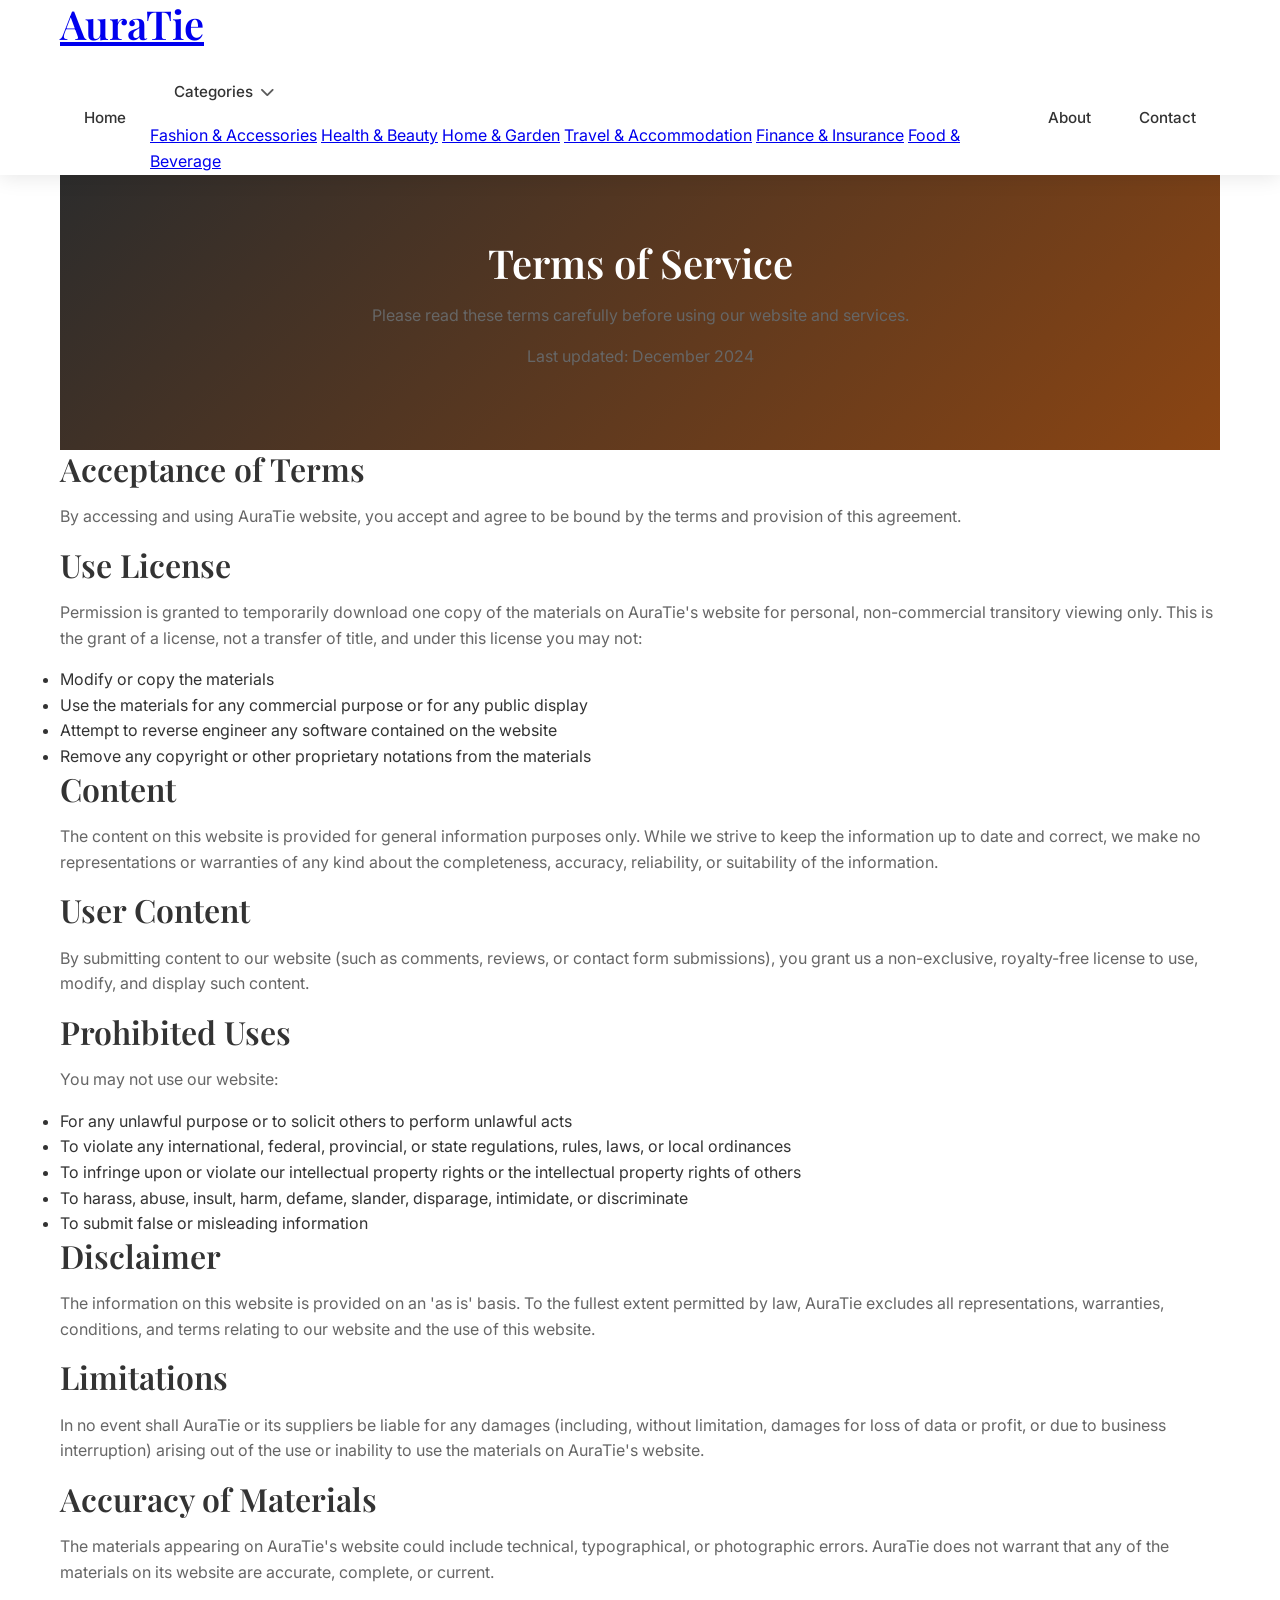
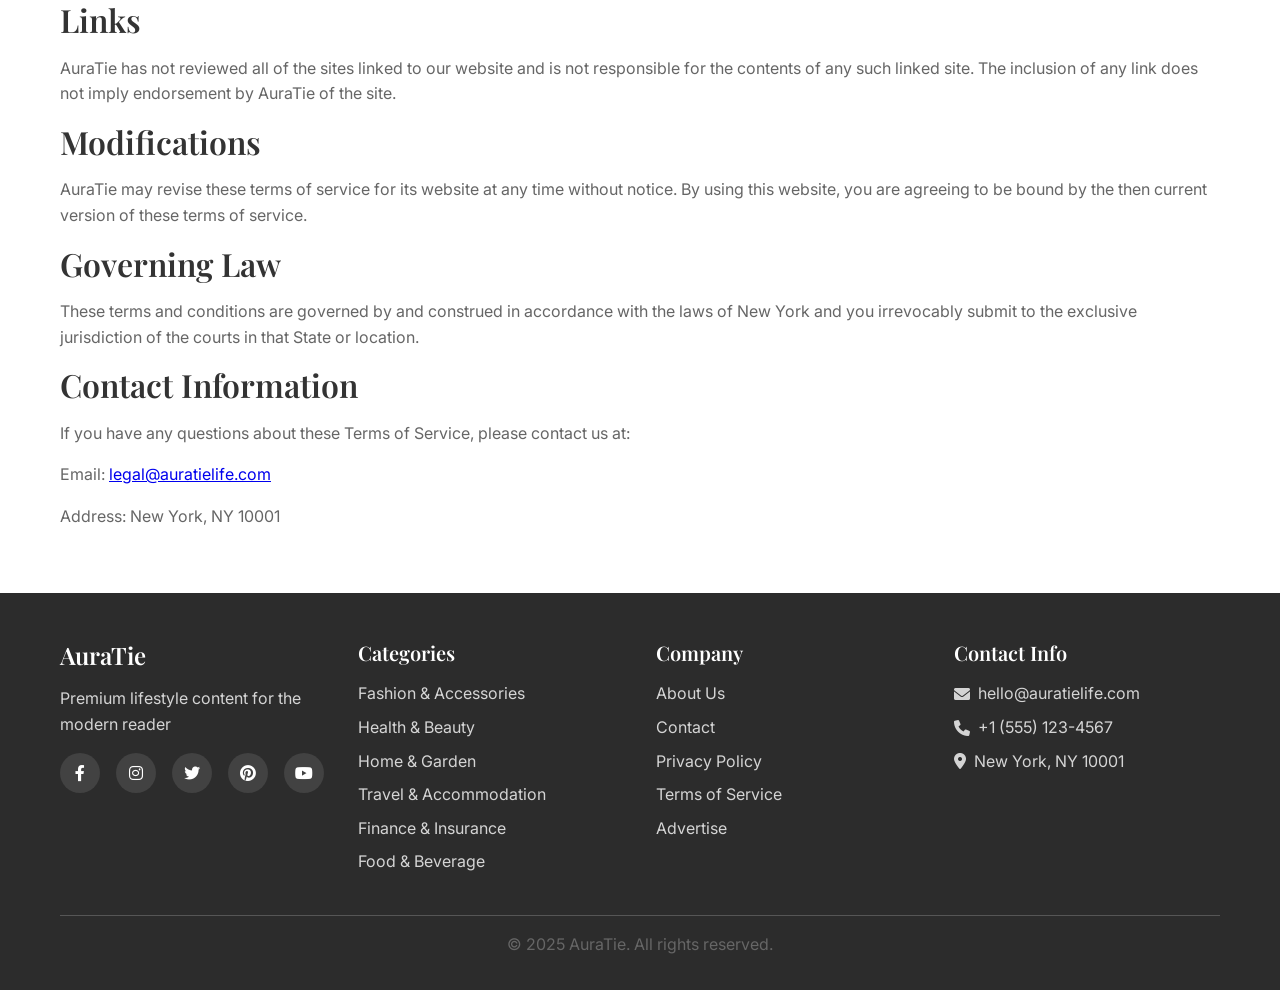
<file: terms.html>
<!DOCTYPE html>
<html lang="en">
<head>
    <meta charset="UTF-8">
    <meta name="viewport" content="width=device-width, initial-scale=1.0">
    <title>Terms of Service - AuraTie</title>
    <link rel="stylesheet" href="styles/main.css">
    <link rel="stylesheet" href="styles/pages.css">
    <link rel="preconnect" href="https://fonts.googleapis.com">
    <link rel="preconnect" href="https://fonts.gstatic.com" crossorigin>
    <link href="https://fonts.googleapis.com/css2?family=Playfair+Display:wght@400;500;600;700&family=Inter:wght@300;400;500;600&display=swap" rel="stylesheet">
    <link rel="stylesheet" href="https://cdnjs.cloudflare.com/ajax/libs/font-awesome/6.0.0/css/all.min.css">
</head>
<body>
    <!-- Header -->
    <header class="header">
        <div class="container">
            <nav class="nav">
                <div class="nav-brand">
                    <h1><a href="index.html">AuraTie</a></h1>
                </div>
                <div class="nav-menu">
                    <a href="index.html" class="nav-link">Home</a>
                    <div class="nav-dropdown">
                        <a href="#" class="nav-link dropdown-toggle">Categories <i class="fas fa-chevron-down"></i></a>
                        <div class="dropdown-menu">
                            <a href="category.html?cat=fashion" class="dropdown-item">Fashion & Accessories</a>
                            <a href="category.html?cat=health" class="dropdown-item">Health & Beauty</a>
                            <a href="category.html?cat=home" class="dropdown-item">Home & Garden</a>
                            <a href="category.html?cat=travel" class="dropdown-item">Travel & Accommodation</a>
                            <a href="category.html?cat=finance" class="dropdown-item">Finance & Insurance</a>
                            <a href="category.html?cat=food" class="dropdown-item">Food & Beverage</a>
                        </div>
                    </div>
                    <a href="about.html" class="nav-link">About</a>
                    <a href="contact.html" class="nav-link">Contact</a>
                </div>
            </nav>
        </div>
    </header>

    <!-- Main Content -->
    <main class="main-content">
        <div class="container">
            <div class="page-header">
                <h1>Terms of Service</h1>
                <p class="lead">Please read these terms carefully before using our website and services.</p>
                <p class="text-muted">Last updated: December 2024</p>
            </div>

            <div class="content-section">
                <h2>Acceptance of Terms</h2>
                <p>By accessing and using AuraTie website, you accept and agree to be bound by the terms and provision of this agreement.</p>

                <h2>Use License</h2>
                <p>Permission is granted to temporarily download one copy of the materials on AuraTie's website for personal, non-commercial transitory viewing only. This is the grant of a license, not a transfer of title, and under this license you may not:</p>
                <ul>
                    <li>Modify or copy the materials</li>
                    <li>Use the materials for any commercial purpose or for any public display</li>
                    <li>Attempt to reverse engineer any software contained on the website</li>
                    <li>Remove any copyright or other proprietary notations from the materials</li>
                </ul>

                <h2>Content</h2>
                <p>The content on this website is provided for general information purposes only. While we strive to keep the information up to date and correct, we make no representations or warranties of any kind about the completeness, accuracy, reliability, or suitability of the information.</p>

                <h2>User Content</h2>
                <p>By submitting content to our website (such as comments, reviews, or contact form submissions), you grant us a non-exclusive, royalty-free license to use, modify, and display such content.</p>

                <h2>Prohibited Uses</h2>
                <p>You may not use our website:</p>
                <ul>
                    <li>For any unlawful purpose or to solicit others to perform unlawful acts</li>
                    <li>To violate any international, federal, provincial, or state regulations, rules, laws, or local ordinances</li>
                    <li>To infringe upon or violate our intellectual property rights or the intellectual property rights of others</li>
                    <li>To harass, abuse, insult, harm, defame, slander, disparage, intimidate, or discriminate</li>
                    <li>To submit false or misleading information</li>
                </ul>

                <h2>Disclaimer</h2>
                <p>The information on this website is provided on an 'as is' basis. To the fullest extent permitted by law, AuraTie excludes all representations, warranties, conditions, and terms relating to our website and the use of this website.</p>

                <h2>Limitations</h2>
                <p>In no event shall AuraTie or its suppliers be liable for any damages (including, without limitation, damages for loss of data or profit, or due to business interruption) arising out of the use or inability to use the materials on AuraTie's website.</p>

                <h2>Accuracy of Materials</h2>
                <p>The materials appearing on AuraTie's website could include technical, typographical, or photographic errors. AuraTie does not warrant that any of the materials on its website are accurate, complete, or current.</p>

                <h2>Links</h2>
                <p>AuraTie has not reviewed all of the sites linked to our website and is not responsible for the contents of any such linked site. The inclusion of any link does not imply endorsement by AuraTie of the site.</p>

                <h2>Modifications</h2>
                <p>AuraTie may revise these terms of service for its website at any time without notice. By using this website, you are agreeing to be bound by the then current version of these terms of service.</p>

                <h2>Governing Law</h2>
                <p>These terms and conditions are governed by and construed in accordance with the laws of New York and you irrevocably submit to the exclusive jurisdiction of the courts in that State or location.</p>

                <h2>Contact Information</h2>
                <p>If you have any questions about these Terms of Service, please contact us at:</p>
                <p>Email: <a href="mailto:legal@auratielife.com">legal@auratielife.com</a></p>
                <p>Address: New York, NY 10001</p>
            </div>
        </div>
    </main>

    <!-- Footer -->
    <footer class="footer">
        <div class="container">
            <div class="footer-content">
                <div class="footer-section">
                    <div class="footer-logo">
                        <h3>AuraTie</h3>
                        <p>Premium lifestyle content for the modern reader</p>
                    </div>
                    <div class="social-links">
                        <a href="https://facebook.com/auratielife" target="_blank" rel="noopener noreferrer" aria-label="Facebook"><i class="fab fa-facebook-f"></i></a>
                        <a href="https://instagram.com/auratielife" target="_blank" rel="noopener noreferrer" aria-label="Instagram"><i class="fab fa-instagram"></i></a>
                        <a href="https://twitter.com/auratielife" target="_blank" rel="noopener noreferrer" aria-label="Twitter"><i class="fab fa-twitter"></i></a>
                        <a href="https://pinterest.com/auratielife" target="_blank" rel="noopener noreferrer" aria-label="Pinterest"><i class="fab fa-pinterest"></i></a>
                        <a href="https://youtube.com/@auratielife" target="_blank" rel="noopener noreferrer" aria-label="YouTube"><i class="fab fa-youtube"></i></a>
                    </div>
                </div>

                <div class="footer-section">
                    <h4>Categories</h4>
                    <ul>
                        <li><a href="category.html?cat=fashion">Fashion & Accessories</a></li>
                        <li><a href="category.html?cat=health">Health & Beauty</a></li>
                        <li><a href="category.html?cat=home">Home & Garden</a></li>
                        <li><a href="category.html?cat=travel">Travel & Accommodation</a></li>
                        <li><a href="category.html?cat=finance">Finance & Insurance</a></li>
                        <li><a href="category.html?cat=food">Food & Beverage</a></li>
                    </ul>
                </div>

                <div class="footer-section">
                    <h4>Company</h4>
                    <ul>
                        <li><a href="about.html">About Us</a></li>
                        <li><a href="contact.html">Contact</a></li>
                        <li><a href="privacy.html">Privacy Policy</a></li>
                        <li><a href="terms.html">Terms of Service</a></li>
                        <li><a href="advertise.html">Advertise</a></li>
                    </ul>
                </div>

                <div class="footer-section">
                    <h4>Contact Info</h4>
                    <div class="contact-info">
                        <p><i class="fas fa-envelope"></i> hello@auratielife.com</p>
                        <p><i class="fas fa-phone"></i> +1 (555) 123-4567</p>
                        <p><i class="fas fa-map-marker-alt"></i> New York, NY 10001</p>
                    </div>
                </div>
            </div>

            <div class="footer-bottom">
                <p>&copy; 2025 AuraTie. All rights reserved.</p>
            </div>
        </div>
    </footer>

    <script src="scripts/main.js"></script>
</body>
</html>
</file>
<file: styles/main.css>
/* Reset and Base Styles */
* {
    margin: 0;
    padding: 0;
    box-sizing: border-box;
}

:root {
    --primary-color: #2c2c2c;
    --secondary-color: #8b4513;
    --accent-color: #d4af37;
    --text-light: #666;
    --text-dark: #333;
    --background-light: #fafafa;
    --white: #ffffff;
    --border-light: #e0e0e0;
    --shadow: 0 4px 20px rgba(0, 0, 0, 0.1);
    --shadow-hover: 0 8px 30px rgba(0, 0, 0, 0.15);
    --transition: all 0.3s cubic-bezier(0.4, 0, 0.2, 1);
}

body {
    font-family: 'Inter', sans-serif;
    line-height: 1.6;
    color: var(--text-dark);
    background-color: var(--white);
}

.container {
    max-width: 1200px;
    margin: 0 auto;
    padding: 0 20px;
}

/* Typography */
h1, h2, h3, h4, h5, h6 {
    font-family: 'Playfair Display', serif;
    font-weight: 600;
    line-height: 1.2;
    margin-bottom: 1rem;
}

h1 { font-size: 2.5rem; }
h2 { font-size: 2rem; }
h3 { font-size: 1.5rem; }
h4 { font-size: 1.25rem; }

p {
    margin-bottom: 1rem;
    color: var(--text-light);
}

/* Header */
.header {
    position: sticky;
    top: 0;
    z-index: 1000;
    background: var(--white);
    box-shadow: 0 2px 20px rgba(0, 0, 0, 0.1);
    transition: var(--transition);
}

/* Top Bar */
.header-top {
    background: var(--primary-color);
    color: var(--white);
    font-size: 0.8rem;
    border-bottom: 1px solid rgba(255, 255, 255, 0.1);
}

.top-bar {
    display: grid;
    grid-template-columns: 1fr 2fr 1fr;
    align-items: center;
    padding: 0.5rem 0;
    gap: 1rem;
}

.top-bar-left {
    display: flex;
    align-items: center;
    gap: 1rem;
}

.date-display {
    font-weight: 500;
    color: var(--accent-color);
}

.weather-info {
    display: flex;
    align-items: center;
    gap: 0.5rem;
    opacity: 0.8;
}

.top-bar-center {
    text-align: center;
}

.breaking-news {
    display: flex;
    align-items: center;
    justify-content: center;
    gap: 1rem;
    overflow: hidden;
}

.breaking-label {
    background: var(--secondary-color);
    color: var(--white);
    padding: 0.25rem 0.75rem;
    border-radius: 4px;
    font-weight: 600;
    text-transform: uppercase;
    letter-spacing: 1px;
    font-size: 0.7rem;
    flex-shrink: 0;
}

.news-ticker {
    white-space: nowrap;
    overflow: hidden;
}

.news-ticker span {
    display: inline-block;
    animation: ticker 30s linear infinite;
}

@keyframes ticker {
    0% { transform: translateX(100%); }
    100% { transform: translateX(-100%); }
}

.top-bar-right {
    display: flex;
    align-items: center;
    justify-content: flex-end;
    gap: 1rem;
}

.social-icons {
    display: flex;
    gap: 0.5rem;
}

.social-icons a {
    display: flex;
    align-items: center;
    justify-content: center;
    width: 24px;
    height: 24px;
    color: rgba(255, 255, 255, 0.7);
    text-decoration: none;
    transition: var(--transition);
    border-radius: 50%;
}

.social-icons a:hover {
    color: var(--accent-color);
    background: rgba(255, 255, 255, 0.1);
}

.newsletter-btn {
    background: var(--secondary-color);
    color: var(--white);
    border: none;
    padding: 0.4rem 0.8rem;
    border-radius: 4px;
    font-size: 0.75rem;
    font-weight: 500;
    cursor: pointer;
    transition: var(--transition);
    display: flex;
    align-items: center;
    gap: 0.5rem;
    text-transform: uppercase;
    letter-spacing: 0.5px;
}

.newsletter-btn:hover {
    background: var(--accent-color);
    transform: translateY(-1px);
}

/* Main Header */
.header-main {
    background: var(--white);
    border-bottom: 1px solid var(--border-light);
}

.header-content {
    display: grid;
    grid-template-columns: 1fr 2fr 1fr;
    align-items: center;
    padding: 1.5rem 0;
    gap: 2rem;
}

/* Logo Section */
.logo-section {
    display: flex;
    justify-content: flex-start;
}

.logo {
    display: flex;
    align-items: center;
    gap: 1rem;
    text-decoration: none;
    color: inherit;
}

.logo-icon {
    width: 50px;
    height: 50px;
    background: linear-gradient(135deg, var(--secondary-color), var(--accent-color));
    border-radius: 50%;
    display: flex;
    align-items: center;
    justify-content: center;
    color: var(--white);
    font-size: 1.5rem;
    box-shadow: 0 4px 15px rgba(139, 69, 19, 0.3);
}

.logo-text h1 {
    font-size: 2.5rem;
    font-weight: 700;
    color: var(--primary-color);
    margin: 0;
    letter-spacing: -1px;
    line-height: 1;
}

.logo-tagline {
    font-size: 0.8rem;
    color: var(--secondary-color);
    text-transform: uppercase;
    letter-spacing: 2px;
    font-weight: 500;
    margin-top: -2px;
    display: block;
}

/* Header Search */
.header-search {
    position: relative;
    max-width: 500px;
    margin: 0 auto;
}

.search-wrapper {
    display: flex;
    align-items: center;
    background: var(--background-light);
    border: 2px solid transparent;
    border-radius: 50px;
    padding: 0.75rem 1.5rem;
    transition: var(--transition);
    box-shadow: 0 2px 10px rgba(0, 0, 0, 0.05);
}

.search-wrapper:focus-within {
    border-color: var(--secondary-color);
    box-shadow: 0 4px 20px rgba(139, 69, 19, 0.15);
    background: var(--white);
}

.search-input {
    flex: 1;
    border: none;
    background: transparent;
    outline: none;
    font-size: 1rem;
    color: var(--text-dark);
    padding: 0 1rem 0 0;
}

.search-input::placeholder {
    color: var(--text-light);
}

.search-btn {
    background: var(--secondary-color);
    color: var(--white);
    border: none;
    width: 40px;
    height: 40px;
    border-radius: 50%;
    cursor: pointer;
    transition: var(--transition);
    display: flex;
    align-items: center;
    justify-content: center;
    font-size: 1rem;
}

.search-btn:hover {
    background: var(--primary-color);
    transform: scale(1.05);
}

.search-suggestions {
    position: absolute;
    top: 100%;
    left: 0;
    right: 0;
    background: var(--white);
    border-radius: 12px;
    box-shadow: var(--shadow);
    margin-top: 0.5rem;
    padding: 1rem;
    opacity: 0;
    visibility: hidden;
    transform: translateY(-10px);
    transition: var(--transition);
    z-index: 100;
}

.search-suggestions.active {
    opacity: 1;
    visibility: visible;
    transform: translateY(0);
}

/* Header Right */
.header-right {
    display: flex;
    align-items: center;
    justify-content: flex-end;
    gap: 1rem;
}

.language-selector {
    position: relative;
}

.lang-btn {
    background: transparent;
    border: 2px solid var(--border-light);
    color: var(--text-dark);
    padding: 0.5rem 1rem;
    border-radius: 25px;
    font-size: 0.9rem;
    font-weight: 500;
    cursor: pointer;
    transition: var(--transition);
    display: flex;
    align-items: center;
    gap: 0.5rem;
}

.lang-btn:hover {
    border-color: var(--secondary-color);
    color: var(--secondary-color);
}

.mobile-menu-btn {
    display: none;
    flex-direction: column;
    justify-content: center;
    align-items: center;
    width: 40px;
    height: 40px;
    background: transparent;
    border: none;
    cursor: pointer;
    gap: 4px;
}

.hamburger-line {
    width: 25px;
    height: 3px;
    background: var(--text-dark);
    border-radius: 2px;
    transition: var(--transition);
}

.mobile-menu-btn.active .hamburger-line:nth-child(1) {
    transform: translateY(7px) rotate(45deg);
}

.mobile-menu-btn.active .hamburger-line:nth-child(2) {
    opacity: 0;
}

.mobile-menu-btn.active .hamburger-line:nth-child(3) {
    transform: translateY(-7px) rotate(-45deg);
}

/* Navigation */
.header-nav {
    background: var(--white);
    border-bottom: 3px solid var(--secondary-color);
}

.nav-content {
    display: flex;
    align-items: center;
    justify-content: space-between;
    padding: 0;
}

.nav-menu {
    display: flex;
    align-items: center;
    gap: 0;
}

.nav-link {
    display: flex;
    align-items: center;
    gap: 0.5rem;
    padding: 1rem 1.5rem;
    text-decoration: none;
    color: var(--text-dark);
    font-weight: 500;
    font-size: 0.95rem;
    transition: var(--transition);
    position: relative;
    border-bottom: 3px solid transparent;
}

.nav-link:hover,
.nav-link.active {
    color: var(--secondary-color);
    background: var(--background-light);
    border-bottom-color: var(--secondary-color);
}

.nav-link i {
    font-size: 0.9rem;
    opacity: 0.8;
}

/* Mega Menu */
.nav-dropdown {
    position: relative;
}

.mega-menu {
    position: absolute;
    top: 100%;
    left: 50%;
    transform: translateX(-50%);
    background: var(--white);
    box-shadow: 0 10px 40px rgba(0, 0, 0, 0.1);
    border-radius: 12px;
    padding: 2rem;
    min-width: 600px;
    opacity: 0;
    visibility: hidden;
    transform: translateX(-50%) translateY(-20px);
    transition: var(--transition);
    z-index: 1000;
    border-top: 3px solid var(--secondary-color);
}

.nav-dropdown:hover .mega-menu {
    opacity: 1;
    visibility: visible;
    transform: translateX(-50%) translateY(0);
}

.mega-menu-content {
    display: grid;
    grid-template-columns: 1fr 1fr 1fr;
    gap: 2rem;
}

.mega-menu-column h4 {
    font-size: 1.1rem;
    color: var(--primary-color);
    margin-bottom: 1rem;
    padding-bottom: 0.5rem;
    border-bottom: 2px solid var(--background-light);
    font-weight: 600;
}

.mega-menu-item {
    display: flex;
    align-items: center;
    gap: 1rem;
    padding: 0.75rem;
    text-decoration: none;
    color: var(--text-dark);
    border-radius: 8px;
    transition: var(--transition);
    margin-bottom: 0.5rem;
}

.mega-menu-item:hover {
    background: var(--background-light);
    color: var(--secondary-color);
}

.mega-menu-item i {
    width: 35px;
    height: 35px;
    background: var(--background-light);
    border-radius: 50%;
    display: flex;
    align-items: center;
    justify-content: center;
    color: var(--secondary-color);
    font-size: 1rem;
    flex-shrink: 0;
}

.mega-menu-item div span {
    display: block;
    font-weight: 500;
    font-size: 0.95rem;
    margin-bottom: 0.25rem;
}

.mega-menu-item div small {
    color: var(--text-light);
    font-size: 0.8rem;
}

.mega-menu-featured {
    background: var(--background-light);
    border-radius: 8px;
    padding: 1.5rem;
}

.mega-menu-featured h4 {
    border-bottom: none;
    margin-bottom: 1rem;
}

.featured-preview {
    display: flex;
    gap: 1rem;
}

.featured-preview img {
    width: 80px;
    height: 60px;
    object-fit: cover;
    border-radius: 6px;
    flex-shrink: 0;
}

.featured-content h5 {
    font-size: 0.9rem;
    font-weight: 600;
    margin-bottom: 0.5rem;
    color: var(--text-dark);
    line-height: 1.3;
}

.featured-content p {
    font-size: 0.8rem;
    color: var(--text-light);
    margin-bottom: 0.75rem;
    line-height: 1.4;
}

.featured-link {
    color: var(--secondary-color);
    text-decoration: none;
    font-size: 0.8rem;
    font-weight: 500;
    text-transform: uppercase;
    letter-spacing: 0.5px;
}

.featured-link:hover {
    color: var(--primary-color);
}

/* Reading Progress */
.nav-extras {
    flex: 1;
    display: flex;
    justify-content: flex-end;
}

.reading-progress {
    width: 200px;
    height: 3px;
    background: var(--border-light);
    border-radius: 2px;
    overflow: hidden;
}

.progress-bar {
    height: 100%;
    background: linear-gradient(90deg, var(--secondary-color), var(--accent-color));
    width: 0%;
    transition: width 0.3s ease;
    border-radius: 2px;
}

/* Hero Section */
.hero {
    padding: 3rem 0;
    background: var(--background-light);
}

.hero-content {
    max-width: 1200px;
    margin: 0 auto;
    padding: 0 20px;
    display: grid;
    grid-template-columns: 2fr 1fr;
    gap: 3rem;
}

.featured-article {
    background: var(--white);
    border-radius: 12px;
    overflow: hidden;
    box-shadow: var(--shadow);
    transition: var(--transition);
}

.featured-article:hover {
    box-shadow: var(--shadow-hover);
    transform: translateY(-5px);
}

.article-image {
    position: relative;
    overflow: hidden;
}

.article-image img {
    width: 100%;
    height: 400px;
    object-fit: cover;
    transition: var(--transition);
}

.featured-article:hover .article-image img {
    transform: scale(1.05);
}

.article-category {
    position: absolute;
    top: 1rem;
    left: 1rem;
    background: var(--secondary-color);
    color: var(--white);
    padding: 0.5rem 1rem;
    border-radius: 20px;
    font-size: 0.8rem;
    font-weight: 500;
    text-transform: uppercase;
    letter-spacing: 0.5px;
}

.article-content {
    padding: 2rem;
}

.article-title {
    font-size: 1.75rem;
    margin-bottom: 1rem;
    color: var(--primary-color);
    line-height: 1.3;
}

.article-excerpt {
    font-size: 1.1rem;
    line-height: 1.6;
    margin-bottom: 1.5rem;
    color: var(--text-light);
}

.article-meta {
    display: flex;
    gap: 1rem;
    margin-bottom: 1.5rem;
    font-size: 0.9rem;
    color: var(--text-light);
}

.read-more-btn {
    display: inline-block;
    background: var(--secondary-color);
    color: var(--white);
    padding: 0.75rem 1.5rem;
    text-decoration: none;
    border-radius: 6px;
    font-weight: 500;
    transition: var(--transition);
}

.read-more-btn:hover {
    background: var(--primary-color);
    transform: translateY(-2px);
}

/* Trending Section */
.trending-section {
    background: var(--white);
    border-radius: 12px;
    padding: 2rem;
    box-shadow: var(--shadow);
    height: fit-content;
}

.trending-section h3 {
    font-size: 1.25rem;
    margin-bottom: 1.5rem;
    color: var(--primary-color);
    border-bottom: 2px solid var(--secondary-color);
    padding-bottom: 0.5rem;
}

.trending-articles {
    display: flex;
    flex-direction: column;
    gap: 1.5rem;
}

.trending-item {
    display: flex;
    gap: 1rem;
    padding-bottom: 1rem;
    border-bottom: 1px solid var(--border-light);
    cursor: pointer;
    transition: var(--transition);
}

.trending-item:hover {
    background: var(--background-light);
    border-radius: 8px;
    padding: 1rem;
    margin: -1rem;
}

.trending-item:last-child {
    border-bottom: none;
    padding-bottom: 0;
}

.trending-item img {
    width: 80px;
    height: 60px;
    object-fit: cover;
    border-radius: 6px;
    flex-shrink: 0;
}

.trending-content h4 {
    font-size: 0.9rem;
    font-weight: 600;
    line-height: 1.3;
    margin-bottom: 0.5rem;
    color: var(--text-dark);
}

.trending-date {
    font-size: 0.8rem;
    color: var(--text-light);
}

/* Categories Showcase */
.categories-showcase {
    padding: 4rem 0;
}

.section-title {
    text-align: center;
    font-size: 2.5rem;
    margin-bottom: 3rem;
    color: var(--primary-color);
}

.categories-grid {
    display: grid;
    grid-template-columns: repeat(auto-fit, minmax(350px, 1fr));
    gap: 2rem;
}

.category-card {
    background: var(--white);
    border-radius: 12px;
    overflow: hidden;
    box-shadow: var(--shadow);
    transition: var(--transition);
    cursor: pointer;
}

.category-card:hover {
    box-shadow: var(--shadow-hover);
    transform: translateY(-8px);
}

.category-image {
    position: relative;
    overflow: hidden;
}

.category-image img {
    width: 100%;
    height: 200px;
    object-fit: cover;
    transition: var(--transition);
    background: var(--background-light);
}

.category-card:hover .category-image img {
    transform: scale(1.1);
}

.category-content {
    padding: 1.5rem;
}

.category-content h3 {
    font-size: 1.25rem;
    margin-bottom: 0.5rem;
    color: var(--primary-color);
}

.category-content p {
    margin-bottom: 1rem;
    font-size: 0.95rem;
}

.category-link {
    display: inline-block;
    color: var(--secondary-color);
    text-decoration: none;
    font-weight: 500;
    font-size: 0.9rem;
    text-transform: uppercase;
    letter-spacing: 0.5px;
    transition: var(--transition);
}

.category-link:hover {
    color: var(--primary-color);
}

/* Latest Articles */
.latest-articles {
    padding: 4rem 0;
    background: var(--background-light);
}

.articles-grid {
    display: grid;
    grid-template-columns: repeat(auto-fit, minmax(300px, 1fr));
    gap: 2rem;
    margin-bottom: 3rem;
}

.article-card {
    background: var(--white);
    border-radius: 12px;
    overflow: hidden;
    box-shadow: var(--shadow);
    transition: var(--transition);
    cursor: pointer;
}

.article-card:hover {
    box-shadow: var(--shadow-hover);
    transform: translateY(-5px);
}

.article-card .article-image {
    position: relative;
    overflow: hidden;
    border-radius: 8px 8px 0 0;
}

.article-card .article-image img {
    width: 100%;
    height: 220px;
    object-fit: cover;
    transition: var(--transition);
}

.article-card:hover .article-image img {
    transform: scale(1.05);
}

.article-card .article-content {
    padding: 1.5rem;
    display: block !important;
    visibility: visible !important;
}

.article-card .article-title {
    font-size: 1.4rem !important;
    font-weight: 700 !important;
    margin-bottom: 0.75rem !important;
    line-height: 1.3 !important;
    color: var(--primary-color) !important;
    display: block !important;
    visibility: visible !important;
    transition: var(--transition) !important;
}

.article-card .article-title a {
    text-decoration: none !important;
    color: inherit !important;
    display: block !important;
    transition: var(--transition) !important;
}

.article-card:hover .article-title a {
    color: var(--secondary-color) !important;
}

.article-card .article-excerpt {
    font-size: 0.95rem !important;
    color: var(--text-light) !important;
    line-height: 1.6 !important;
    margin-bottom: 1.25rem !important;
    display: block !important;
    visibility: visible !important;
}

.article-card .article-meta {
    display: flex;
    justify-content: space-between;
    align-items: center;
    margin-bottom: 1.25rem;
    font-size: 0.85rem;
    color: var(--text-light);
}

.article-card .article-category {
    position: absolute;
    top: 1rem;
    left: 1rem;
    background: var(--secondary-color);
    color: var(--white);
    padding: 0.25rem 0.75rem;
    border-radius: 20px;
    font-size: 0.8rem;
    font-weight: 500;
    z-index: 2;
}

.article-card .read-more-btn {
    display: inline-block !important;
    background: var(--secondary-color) !important;
    color: var(--white) !important;
    padding: 0.75rem 1.5rem !important;
    text-decoration: none !important;
    border-radius: 6px !important;
    font-weight: 500 !important;
    font-size: 0.9rem !important;
    transition: var(--transition) !important;
    visibility: visible !important;
}

.article-card .read-more-btn:hover {
    background: var(--primary-color);
    transform: translateY(-2px);
    color: var(--white);
    text-decoration: none;
}

/* Newsletter */
.newsletter {
    background: var(--primary-color);
    color: var(--white);
    padding: 4rem 0;
    text-align: center;
}

.newsletter-content h2 {
    font-size: 2rem;
    margin-bottom: 1rem;
    color: var(--white);
}

.newsletter-content p {
    font-size: 1.1rem;
    margin-bottom: 2rem;
    color: rgba(255, 255, 255, 0.8);
}

.newsletter-form {
    display: flex;
    justify-content: center;
    gap: 1rem;
    max-width: 500px;
    margin: 0 auto;
}

.newsletter-form input {
    flex: 1;
    padding: 1rem;
    border: none;
    border-radius: 6px;
    font-size: 1rem;
    outline: none;
}

.newsletter-form button {
    background: var(--secondary-color);
    color: var(--white);
    border: none;
    padding: 1rem 2rem;
    border-radius: 6px;
    font-size: 1rem;
    font-weight: 500;
    cursor: pointer;
    transition: var(--transition);
}

.newsletter-form button:hover {
    background: var(--accent-color);
}

/* Footer */
.footer {
    background: var(--primary-color);
    color: var(--white);
    padding: 3rem 0 1rem;
}

.footer-content {
    display: grid;
    grid-template-columns: repeat(auto-fit, minmax(250px, 1fr));
    gap: 2rem;
    margin-bottom: 2rem;
}

.footer-section h3,
.footer-section h4 {
    margin-bottom: 1rem;
    color: var(--white);
}

.footer-section p {
    color: rgba(255, 255, 255, 0.8);
}

.footer-section ul {
    list-style: none;
}

.footer-section ul li {
    margin-bottom: 0.5rem;
}

.footer-section ul li a {
    color: rgba(255, 255, 255, 0.8);
    text-decoration: none;
    transition: var(--transition);
}

.footer-section ul li a:hover {
    color: var(--accent-color);
}

.social-links {
    display: flex;
    gap: 1rem;
    margin-top: 1rem;
}

.social-links a {
    display: flex;
    align-items: center;
    justify-content: center;
    width: 40px;
    height: 40px;
    background: rgba(255, 255, 255, 0.1);
    color: var(--white);
    text-decoration: none;
    border-radius: 50%;
    transition: var(--transition);
}

.social-links a:hover {
    background: var(--secondary-color);
    transform: translateY(-2px);
}

.contact-info p {
    display: flex;
    align-items: center;
    gap: 0.5rem;
    margin-bottom: 0.5rem;
}

.footer-bottom {
    border-top: 1px solid rgba(255, 255, 255, 0.2);
    padding-top: 1rem;
    text-align: center;
    color: rgba(255, 255, 255, 0.6);
}

/* Animations */
@keyframes fadeInUp {
    from {
        opacity: 0;
        transform: translateY(30px);
    }
    to {
        opacity: 1;
        transform: translateY(0);
    }
}

.fade-in-up {
    animation: fadeInUp 0.6s ease-out;
}

/* Loading States */
.loading {
    display: inline-block;
    width: 20px;
    height: 20px;
    border: 3px solid rgba(255, 255, 255, 0.3);
    border-radius: 50%;
    border-top-color: var(--white);
    animation: spin 1s ease-in-out infinite;
}

@keyframes spin {
    to { transform: rotate(360deg); }
}

/* Responsive Design */
@media (max-width: 1024px) {
    .top-bar {
        grid-template-columns: 1fr;
        text-align: center;
        gap: 0.5rem;
    }
    
    .top-bar-left,
    .top-bar-right {
        display: none;
    }
    
    .header-content {
        grid-template-columns: 1fr 1fr;
        gap: 1rem;
    }
    
    .header-search {
        grid-column: 1 / -1;
        order: 3;
        margin-top: 1rem;
    }
    
    .mega-menu {
        min-width: 500px;
    }
    
    .mega-menu-content {
        grid-template-columns: 1fr 1fr;
    }
    
    .reading-progress {
        width: 150px;
    }
}

@media (max-width: 768px) {
    .header-top {
        display: none;
    }
    
    .header-content {
        grid-template-columns: 1fr auto;
        gap: 1rem;
        padding: 1rem 0;
    }
    
    .logo-text h1 {
        font-size: 2rem;
    }
    
    .logo-icon {
        width: 40px;
        height: 40px;
        font-size: 1.2rem;
    }
    
    .header-search {
        display: none;
    }
    
    .language-selector {
        display: none;
    }
    
    .mobile-menu-btn {
        display: flex;
    }
    
    .header-nav {
        display: none;
        position: absolute;
        top: 100%;
        left: 0;
        right: 0;
        background: var(--white);
        box-shadow: var(--shadow);
        z-index: 1000;
    }
    
    .header-nav.active {
        display: block;
    }
    
    .nav-menu {
        flex-direction: column;
        gap: 0;
    }
    
    .nav-link {
        width: 100%;
        padding: 1rem;
        border-bottom: 1px solid var(--border-light);
        border-bottom-width: 1px;
    }
    
    .nav-link:hover,
    .nav-link.active {
        background: var(--background-light);
        border-bottom-color: var(--border-light);
    }
    
    .nav-dropdown:hover .mega-menu {
        display: none;
    }
    
    .nav-extras {
        display: none;
    }
    
    .hero-content {
        grid-template-columns: 1fr;
        gap: 2rem;
    }

    .article-title {
        font-size: 1.5rem;
    }

    .categories-grid {
        grid-template-columns: 1fr;
    }

    .newsletter-form {
        flex-direction: column;
    }

    .footer-content {
        grid-template-columns: 1fr;
        text-align: center;
    }

    h1 { font-size: 2rem; }
    h2 { font-size: 1.5rem; }
    .section-title { font-size: 2rem; }
}

@media (max-width: 480px) {
    .logo-text h1 {
        font-size: 1.75rem;
    }
    
    .logo-tagline {
        font-size: 0.7rem;
        letter-spacing: 1px;
    }
    
    .header-content {
        padding: 0.75rem 0;
    }
}

/* Utility Classes */
.text-center { text-align: center; }
.text-left { text-align: left; }
.text-right { text-align: right; }

.mb-1 { margin-bottom: 0.5rem; }
.mb-2 { margin-bottom: 1rem; }
.mb-3 { margin-bottom: 1.5rem; }

.mt-1 { margin-top: 0.5rem; }
.mt-2 { margin-top: 1rem; }
.mt-3 { margin-top: 1.5rem; }
</file>
<file: styles/pages.css>
/* Pages Styles (About & Contact) */

/* Page Header */
.page-header {
    background: linear-gradient(135deg, var(--primary-color), var(--secondary-color));
    color: var(--white);
    padding: 4rem 0;
    text-align: center;
}

.page-header-content {
    max-width: 800px;
    margin: 0 auto;
}

.page-title {
    font-size: 3rem;
    margin-bottom: 1rem;
    color: var(--white);
    text-shadow: 2px 2px 4px rgba(0, 0, 0, 0.3);
}

.page-subtitle {
    font-size: 1.2rem;
    opacity: 0.9;
    margin: 0;
    color: var(--white);
}

/* Page Main */
.page-main {
    padding: 4rem 0;
}

/* Content Sections */
.content-section {
    margin-bottom: 4rem;
}

.section-content {
    display: grid;
    grid-template-columns: 1fr 1fr;
    gap: 4rem;
    align-items: center;
}

.content-section.reverse .section-content {
    direction: rtl;
}

.content-section.reverse .text-content,
.content-section.reverse .image-content {
    direction: ltr;
}

.text-content h2 {
    font-size: 2.5rem;
    margin-bottom: 1.5rem;
    color: var(--primary-color);
}

.text-content .lead {
    font-size: 1.25rem;
    font-weight: 500;
    color: var(--secondary-color);
    margin-bottom: 1.5rem;
    line-height: 1.6;
}

.text-content p {
    font-size: 1.1rem;
    line-height: 1.7;
    margin-bottom: 1.5rem;
    color: var(--text-light);
}

.image-content img {
    width: 100%;
    height: 400px;
    object-fit: cover;
    border-radius: 12px;
    box-shadow: var(--shadow);
}

/* Mission Points */
.mission-points {
    display: flex;
    flex-direction: column;
    gap: 1.5rem;
    margin-top: 2rem;
}

.mission-point {
    display: flex;
    gap: 1rem;
    align-items: flex-start;
}

.mission-point i {
    color: var(--secondary-color);
    font-size: 1.5rem;
    margin-top: 0.25rem;
    flex-shrink: 0;
}

.mission-point h4 {
    font-size: 1.2rem;
    margin-bottom: 0.5rem;
    color: var(--primary-color);
}

.mission-point p {
    margin: 0;
    color: var(--text-light);
}

/* Team Section */
.team-section {
    background: var(--background-light);
    padding: 4rem 0;
    border-radius: 12px;
    margin: 4rem 0;
}

.section-header {
    text-align: center;
    margin-bottom: 3rem;
}

.section-header h2 {
    font-size: 2.5rem;
    margin-bottom: 1rem;
    color: var(--primary-color);
}

.section-header p {
    font-size: 1.1rem;
    color: var(--text-light);
    max-width: 600px;
    margin: 0 auto;
}

.team-grid {
    display: grid;
    grid-template-columns: repeat(auto-fit, minmax(300px, 1fr));
    gap: 2rem;
}

.team-member {
    background: var(--white);
    border-radius: 12px;
    padding: 2rem;
    text-align: center;
    box-shadow: var(--shadow);
    transition: var(--transition);
}

.team-member:hover {
    box-shadow: var(--shadow-hover);
    transform: translateY(-5px);
}

.member-image {
    margin-bottom: 1.5rem;
}

.member-image img {
    width: 120px;
    height: 120px;
    border-radius: 50%;
    object-fit: cover;
    border: 4px solid var(--background-light);
}

.member-info h3 {
    font-size: 1.5rem;
    margin-bottom: 0.5rem;
    color: var(--primary-color);
}

.member-role {
    color: var(--secondary-color);
    font-weight: 500;
    font-size: 1rem;
    margin-bottom: 1rem;
}

.member-bio {
    font-size: 0.95rem;
    line-height: 1.6;
    color: var(--text-light);
    margin-bottom: 1.5rem;
}

.member-social {
    display: flex;
    justify-content: center;
    gap: 1rem;
}

.member-social a {
    display: flex;
    align-items: center;
    justify-content: center;
    width: 35px;
    height: 35px;
    background: var(--background-light);
    color: var(--text-light);
    border-radius: 50%;
    text-decoration: none;
    transition: var(--transition);
}

.member-social a:hover {
    background: var(--secondary-color);
    color: var(--white);
    transform: translateY(-2px);
}

/* Values Section */
.values-section {
    margin: 4rem 0;
}

.values-grid {
    display: grid;
    grid-template-columns: repeat(auto-fit, minmax(250px, 1fr));
    gap: 2rem;
    margin-top: 3rem;
}

.value-card {
    background: var(--white);
    border-radius: 12px;
    padding: 2rem;
    text-align: center;
    box-shadow: var(--shadow);
    transition: var(--transition);
}

.value-card:hover {
    box-shadow: var(--shadow-hover);
    transform: translateY(-5px);
}

.value-icon {
    width: 80px;
    height: 80px;
    background: var(--secondary-color);
    border-radius: 50%;
    display: flex;
    align-items: center;
    justify-content: center;
    margin: 0 auto 1.5rem;
}

.value-icon i {
    font-size: 2rem;
    color: var(--white);
}

.value-card h3 {
    font-size: 1.5rem;
    margin-bottom: 1rem;
    color: var(--primary-color);
}

.value-card p {
    font-size: 1rem;
    line-height: 1.6;
    color: var(--text-light);
    margin: 0;
}

/* CTA Section */
.cta-section {
    background: var(--primary-color);
    color: var(--white);
    padding: 4rem 0;
    border-radius: 12px;
    text-align: center;
    margin: 4rem 0;
}

.cta-content h2 {
    font-size: 2.5rem;
    margin-bottom: 1rem;
    color: var(--white);
}

.cta-content p {
    font-size: 1.2rem;
    margin-bottom: 2rem;
    opacity: 0.9;
    color: var(--white);
}

.cta-buttons {
    display: flex;
    justify-content: center;
    gap: 1rem;
    flex-wrap: wrap;
}

.cta-buttons .btn-primary {
    background: var(--secondary-color);
    color: var(--white);
    padding: 1rem 2rem;
    text-decoration: none;
    border-radius: 8px;
    font-weight: 500;
    transition: var(--transition);
}

.cta-buttons .btn-primary:hover {
    background: var(--accent-color);
    transform: translateY(-2px);
}

.cta-buttons .btn-secondary {
    background: transparent;
    color: var(--white);
    border: 2px solid var(--white);
    padding: 1rem 2rem;
    text-decoration: none;
    border-radius: 8px;
    font-weight: 500;
    transition: var(--transition);
}

.cta-buttons .btn-secondary:hover {
    background: var(--white);
    color: var(--primary-color);
}

/* Contact Page Styles */
.contact-section {
    margin-bottom: 4rem;
}

.contact-layout {
    display: grid;
    grid-template-columns: 2fr 1fr;
    gap: 4rem;
    align-items: start;
}

.contact-form-container h2 {
    font-size: 2rem;
    margin-bottom: 1rem;
    color: var(--primary-color);
}

.contact-form-container > p {
    font-size: 1.1rem;
    color: var(--text-light);
    margin-bottom: 2rem;
}

/* Contact Form */
.contact-form {
    background: var(--white);
    padding: 2rem;
    border-radius: 12px;
    box-shadow: var(--shadow);
}

.form-row {
    display: grid;
    grid-template-columns: 1fr 1fr;
    gap: 1rem;
}

.form-group {
    margin-bottom: 1.5rem;
}

.form-group label {
    display: block;
    margin-bottom: 0.5rem;
    font-weight: 500;
    color: var(--text-dark);
}

.form-group input,
.form-group select,
.form-group textarea {
    width: 100%;
    padding: 0.75rem;
    border: 2px solid var(--border-light);
    border-radius: 6px;
    font-size: 1rem;
    transition: var(--transition);
    background: var(--white);
    color: var(--text-dark);
}

.form-group input:focus,
.form-group select:focus,
.form-group textarea:focus {
    outline: none;
    border-color: var(--secondary-color);
    box-shadow: 0 0 0 3px rgba(139, 69, 19, 0.1);
}

.form-group textarea {
    resize: vertical;
    min-height: 120px;
}

.checkbox-group {
    display: flex;
    align-items: flex-start;
    gap: 0.5rem;
}

.checkbox-label {
    display: flex;
    align-items: flex-start;
    gap: 0.5rem;
    cursor: pointer;
    font-size: 0.9rem;
    line-height: 1.4;
}

.checkbox-label input[type="checkbox"] {
    width: auto;
    margin: 0;
}

.checkmark {
    flex-shrink: 0;
}

/* Contact Info */
.contact-info-container {
    background: var(--background-light);
    padding: 2rem;
    border-radius: 12px;
    height: fit-content;
    position: sticky;
    top: 100px;
}

.contact-info-container h3 {
    font-size: 1.5rem;
    margin-bottom: 1rem;
    color: var(--primary-color);
}

.contact-info-container > p {
    font-size: 1rem;
    color: var(--text-light);
    margin-bottom: 2rem;
}

.contact-methods {
    margin-bottom: 2rem;
}

.contact-method {
    display: flex;
    gap: 1rem;
    margin-bottom: 1.5rem;
    padding-bottom: 1.5rem;
    border-bottom: 1px solid var(--border-light);
}

.contact-method:last-child {
    border-bottom: none;
    margin-bottom: 0;
    padding-bottom: 0;
}

.method-icon {
    width: 50px;
    height: 50px;
    background: var(--secondary-color);
    border-radius: 50%;
    display: flex;
    align-items: center;
    justify-content: center;
    flex-shrink: 0;
}

.method-icon i {
    color: var(--white);
    font-size: 1.2rem;
}

.method-content h4 {
    font-size: 1.1rem;
    margin-bottom: 0.25rem;
    color: var(--text-dark);
}

.method-content p {
    font-size: 1rem;
    color: var(--text-light);
    margin-bottom: 0.25rem;
}

.method-note {
    font-size: 0.85rem;
    color: var(--text-light);
    font-style: italic;
}

.social-contact {
    border-top: 1px solid var(--border-light);
    padding-top: 1.5rem;
}

.social-contact h4 {
    font-size: 1.1rem;
    margin-bottom: 1rem;
    color: var(--text-dark);
}

.social-contact .social-links {
    display: flex;
    gap: 0.5rem;
}

/* FAQ Section */
.faq-section {
    background: var(--background-light);
    padding: 4rem 0;
    border-radius: 12px;
    margin: 4rem 0;
}

.faq-container {
    max-width: 800px;
    margin: 0 auto;
}

.faq-item {
    background: var(--white);
    border-radius: 8px;
    margin-bottom: 1rem;
    box-shadow: var(--shadow);
    overflow: hidden;
}

.faq-question {
    padding: 1.5rem;
    cursor: pointer;
    display: flex;
    justify-content: between;
    align-items: center;
    transition: var(--transition);
}

.faq-question:hover {
    background: var(--background-light);
}

.faq-question h4 {
    margin: 0;
    color: var(--text-dark);
    font-size: 1.1rem;
}

.faq-question i {
    color: var(--secondary-color);
    transition: var(--transition);
}

.faq-item.active .faq-question i {
    transform: rotate(180deg);
}

.faq-answer {
    padding: 0 1.5rem;
    max-height: 0;
    overflow: hidden;
    transition: all 0.3s ease;
}

.faq-item.active .faq-answer {
    padding: 0 1.5rem 1.5rem;
    max-height: 200px;
}

.faq-answer p {
    margin: 0;
    color: var(--text-light);
    line-height: 1.6;
}

/* Response Section */
.response-section {
    background: var(--secondary-color);
    color: var(--white);
    padding: 2rem;
    border-radius: 12px;
    margin: 4rem 0;
}

.response-content {
    display: flex;
    align-items: center;
    gap: 1.5rem;
    max-width: 600px;
    margin: 0 auto;
}

.response-icon {
    width: 60px;
    height: 60px;
    background: rgba(255, 255, 255, 0.2);
    border-radius: 50%;
    display: flex;
    align-items: center;
    justify-content: center;
    flex-shrink: 0;
}

.response-icon i {
    font-size: 1.5rem;
    color: var(--white);
}

.response-text h3 {
    font-size: 1.5rem;
    margin-bottom: 0.5rem;
    color: var(--white);
}

.response-text p {
    margin: 0;
    color: rgba(255, 255, 255, 0.9);
    line-height: 1.6;
}

/* Responsive Design */
@media (max-width: 968px) {
    .section-content,
    .contact-layout {
        grid-template-columns: 1fr;
        gap: 2rem;
    }
    
    .content-section.reverse .section-content {
        direction: ltr;
    }
    
    .contact-info-container {
        position: static;
    }
    
    .team-grid {
        grid-template-columns: repeat(auto-fit, minmax(250px, 1fr));
    }
    
    .values-grid {
        grid-template-columns: 1fr;
    }
}

@media (max-width: 768px) {
    .page-title {
        font-size: 2rem;
    }
    
    .page-subtitle {
        font-size: 1rem;
    }
    
    .text-content h2 {
        font-size: 2rem;
    }
    
    .form-row {
        grid-template-columns: 1fr;
    }
    
    .cta-buttons {
        flex-direction: column;
        align-items: center;
    }
    
    .cta-buttons .btn-primary,
    .cta-buttons .btn-secondary {
        width: 100%;
        max-width: 300px;
        text-align: center;
    }
    
    .response-content {
        flex-direction: column;
        text-align: center;
    }
    
    .mission-points {
        gap: 1rem;
    }
    
    .mission-point {
        flex-direction: column;
        text-align: center;
        gap: 0.5rem;
    }
}
</file>
<file: styles/product.css>
/* Product Page Styles */

/* Product Layout */
.product-main {
    padding: 3rem 0;
}

.product-layout {
    display: grid;
    grid-template-columns: 1fr 1fr;
    gap: 4rem;
    align-items: start;
}

/* Product Images */
.product-images {
    position: sticky;
    top: 100px;
}

.main-image-container {
    position: relative;
    margin-bottom: 1rem;
    border-radius: 12px;
    overflow: hidden;
    box-shadow: var(--shadow);
}

.main-product-image {
    width: 100%;
    height: 500px;
    object-fit: cover;
    transition: var(--transition);
}

.main-product-image:hover {
    transform: scale(1.05);
}

.image-badge {
    position: absolute;
    top: 1rem;
    left: 1rem;
    background: var(--secondary-color);
    color: var(--white);
    padding: 0.5rem 1rem;
    border-radius: 20px;
    font-size: 0.8rem;
    font-weight: 500;
    text-transform: uppercase;
    letter-spacing: 0.5px;
}

.thumbnail-images {
    display: flex;
    gap: 0.5rem;
    overflow-x: auto;
    padding: 0.5rem 0;
}

.thumbnail {
    width: 80px;
    height: 80px;
    object-fit: cover;
    border-radius: 8px;
    cursor: pointer;
    opacity: 0.7;
    transition: var(--transition);
    flex-shrink: 0;
}

.thumbnail:hover,
.thumbnail.active {
    opacity: 1;
    box-shadow: var(--shadow);
}

/* Product Info */
.product-info {
    padding: 1rem 0;
}

.product-category {
    color: var(--secondary-color);
    font-size: 0.9rem;
    font-weight: 500;
    text-transform: uppercase;
    letter-spacing: 1px;
    margin-bottom: 0.5rem;
}

.product-title {
    font-size: 2.5rem;
    line-height: 1.2;
    margin-bottom: 1rem;
    color: var(--primary-color);
}

.product-rating {
    display: flex;
    align-items: center;
    gap: 0.5rem;
    margin-bottom: 1.5rem;
}

.stars {
    color: var(--accent-color);
    font-size: 1.1rem;
}

.rating-text {
    color: var(--text-light);
    font-size: 0.9rem;
}

.product-price {
    font-size: 2rem;
    font-weight: 600;
    color: var(--secondary-color);
    margin-bottom: 1.5rem;
}

.original-price {
    font-size: 1.2rem;
    color: var(--text-light);
    text-decoration: line-through;
    margin-left: 0.5rem;
}

.product-description {
    font-size: 1.1rem;
    line-height: 1.6;
    color: var(--text-light);
    margin-bottom: 2rem;
}

/* Product Features */
.product-features {
    margin-bottom: 2rem;
}

.product-features h3 {
    font-size: 1.25rem;
    margin-bottom: 1rem;
    color: var(--primary-color);
}

.features-list {
    list-style: none;
    padding: 0;
}

.features-list li {
    display: flex;
    align-items: center;
    gap: 0.5rem;
    margin-bottom: 0.5rem;
    color: var(--text-light);
}

.features-list i {
    color: var(--secondary-color);
    width: 16px;
}

/* Product Actions */
.product-actions {
    display: flex;
    flex-direction: column;
    gap: 1rem;
    margin-bottom: 2rem;
}

.quantity-selector {
    display: flex;
    align-items: center;
    gap: 1rem;
}

.quantity-selector label {
    font-weight: 500;
    color: var(--text-dark);
}

.quantity-input {
    width: 80px;
    padding: 0.5rem;
    border: 2px solid var(--border-light);
    border-radius: 6px;
    text-align: center;
    font-size: 1rem;
}

.action-buttons {
    display: flex;
    gap: 1rem;
}

.btn-primary {
    flex: 1;
    background: var(--secondary-color);
    color: var(--white);
    border: none;
    padding: 1rem 2rem;
    border-radius: 8px;
    font-size: 1rem;
    font-weight: 500;
    cursor: pointer;
    transition: var(--transition);
    text-decoration: none;
    text-align: center;
    display: flex;
    align-items: center;
    justify-content: center;
    gap: 0.5rem;
}

.btn-primary:hover {
    background: var(--primary-color);
    transform: translateY(-2px);
}

.btn-secondary {
    background: transparent;
    color: var(--secondary-color);
    border: 2px solid var(--secondary-color);
    padding: 1rem 2rem;
    border-radius: 8px;
    font-size: 1rem;
    font-weight: 500;
    cursor: pointer;
    transition: var(--transition);
    text-decoration: none;
    display: flex;
    align-items: center;
    justify-content: center;
    gap: 0.5rem;
}

.btn-secondary:hover {
    background: var(--secondary-color);
    color: var(--white);
}

.wishlist-btn {
    width: 50px;
    height: 50px;
    background: var(--background-light);
    border: none;
    border-radius: 50%;
    color: var(--text-light);
    cursor: pointer;
    transition: var(--transition);
    display: flex;
    align-items: center;
    justify-content: center;
    font-size: 1.2rem;
}

.wishlist-btn:hover,
.wishlist-btn.active {
    background: var(--secondary-color);
    color: var(--white);
}

/* Product Specs */
.product-specs {
    background: var(--background-light);
    border-radius: 8px;
    padding: 1.5rem;
    margin-bottom: 2rem;
}

.product-specs h3 {
    font-size: 1.25rem;
    margin-bottom: 1rem;
    color: var(--primary-color);
}

.specs-table {
    width: 100%;
}

.specs-table tr {
    border-bottom: 1px solid var(--border-light);
}

.specs-table tr:last-child {
    border-bottom: none;
}

.specs-table td {
    padding: 0.75rem 0;
    vertical-align: top;
}

.specs-table td:first-child {
    font-weight: 500;
    color: var(--text-dark);
    width: 40%;
}

.specs-table td:last-child {
    color: var(--text-light);
}

/* Product Reviews */
.product-reviews {
    margin-top: 3rem;
}

.reviews-header {
    display: flex;
    justify-content: between;
    align-items: center;
    margin-bottom: 2rem;
}

.reviews-summary {
    display: flex;
    align-items: center;
    gap: 1rem;
}

.average-rating {
    font-size: 2rem;
    font-weight: 600;
    color: var(--primary-color);
}

.rating-breakdown {
    font-size: 0.9rem;
    color: var(--text-light);
}

.review-item {
    background: var(--white);
    border-radius: 8px;
    padding: 1.5rem;
    margin-bottom: 1rem;
    box-shadow: var(--shadow);
}

.review-header {
    display: flex;
    justify-content: between;
    align-items: center;
    margin-bottom: 1rem;
}

.reviewer-info {
    display: flex;
    align-items: center;
    gap: 0.5rem;
}

.reviewer-name {
    font-weight: 500;
    color: var(--text-dark);
}

.review-date {
    color: var(--text-light);
    font-size: 0.9rem;
}

.review-rating {
    color: var(--accent-color);
}

.review-text {
    color: var(--text-light);
    line-height: 1.6;
}

/* Related Products */
.related-products-section {
    padding: 4rem 0;
    background: var(--background-light);
}

.related-products-grid {
    display: grid;
    grid-template-columns: repeat(auto-fit, minmax(250px, 1fr));
    gap: 2rem;
}

.related-product-card {
    background: var(--white);
    border-radius: 12px;
    overflow: hidden;
    box-shadow: var(--shadow);
    transition: var(--transition);
    text-decoration: none;
    color: inherit;
}

.related-product-card:hover {
    box-shadow: var(--shadow-hover);
    transform: translateY(-5px);
}

.related-product-image {
    width: 100%;
    height: 200px;
    object-fit: cover;
}

.related-product-info {
    padding: 1.5rem;
}

.related-product-title {
    font-size: 1.1rem;
    font-weight: 600;
    margin-bottom: 0.5rem;
    color: var(--text-dark);
}

.related-product-price {
    font-size: 1.25rem;
    font-weight: 600;
    color: var(--secondary-color);
    margin-bottom: 0.5rem;
}

.related-product-rating {
    color: var(--accent-color);
    font-size: 0.9rem;
}

/* Share Buttons */
.product-share {
    margin-top: 2rem;
    padding-top: 2rem;
    border-top: 1px solid var(--border-light);
}

.product-share h4 {
    margin-bottom: 1rem;
    color: var(--primary-color);
}

.share-buttons {
    display: flex;
    gap: 0.5rem;
}

.share-btn {
    width: 40px;
    height: 40px;
    border: none;
    border-radius: 50%;
    color: var(--white);
    cursor: pointer;
    transition: var(--transition);
    display: flex;
    align-items: center;
    justify-content: center;
}

.share-btn:hover {
    transform: translateY(-2px);
}

.share-btn.facebook { background: #1877f2; }
.share-btn.twitter { background: #1da1f2; }
.share-btn.pinterest { background: #bd081c; }
.share-btn.whatsapp { background: #25d366; }

/* Responsive Design */
@media (max-width: 968px) {
    .product-layout {
        grid-template-columns: 1fr;
        gap: 2rem;
    }
    
    .product-images {
        position: static;
    }
    
    .main-product-image {
        height: 400px;
    }
}

@media (max-width: 768px) {
    .product-title {
        font-size: 2rem;
    }
    
    .product-price {
        font-size: 1.5rem;
    }
    
    .action-buttons {
        flex-direction: column;
    }
    
    .btn-primary,
    .btn-secondary {
        width: 100%;
    }
    
    .quantity-selector {
        flex-direction: column;
        align-items: flex-start;
        gap: 0.5rem;
    }
    
    .reviews-header {
        flex-direction: column;
        align-items: flex-start;
        gap: 1rem;
    }
    
    .related-products-grid {
        grid-template-columns: 1fr;
    }
}

/* Loading States */
.loading-skeleton {
    background: linear-gradient(90deg, #f0f0f0 25%, #e0e0e0 50%, #f0f0f0 75%);
    background-size: 200% 100%;
    animation: loading 1.5s infinite;
}

@keyframes loading {
    0% {
        background-position: 200% 0;
    }
    100% {
        background-position: -200% 0;
    }
}

.skeleton-image {
    height: 500px;
    border-radius: 12px;
}

.skeleton-text {
    height: 20px;
    border-radius: 4px;
    margin-bottom: 10px;
}

.skeleton-title {
    height: 40px;
    border-radius: 4px;
    margin-bottom: 20px;
}

/* Success/Error Messages */
.message {
    padding: 1rem;
    border-radius: 6px;
    margin-bottom: 1rem;
    display: flex;
    align-items: center;
    gap: 0.5rem;
}

.message.success {
    background: #d4edda;
    color: #155724;
    border: 1px solid #c3e6cb;
}

.message.error {
    background: #f8d7da;
    color: #721c24;
    border: 1px solid #f5c6cb;
}

.message.info {
    background: #d1ecf1;
    color: #0c5460;
    border: 1px solid #bee5eb;
}
</file>
